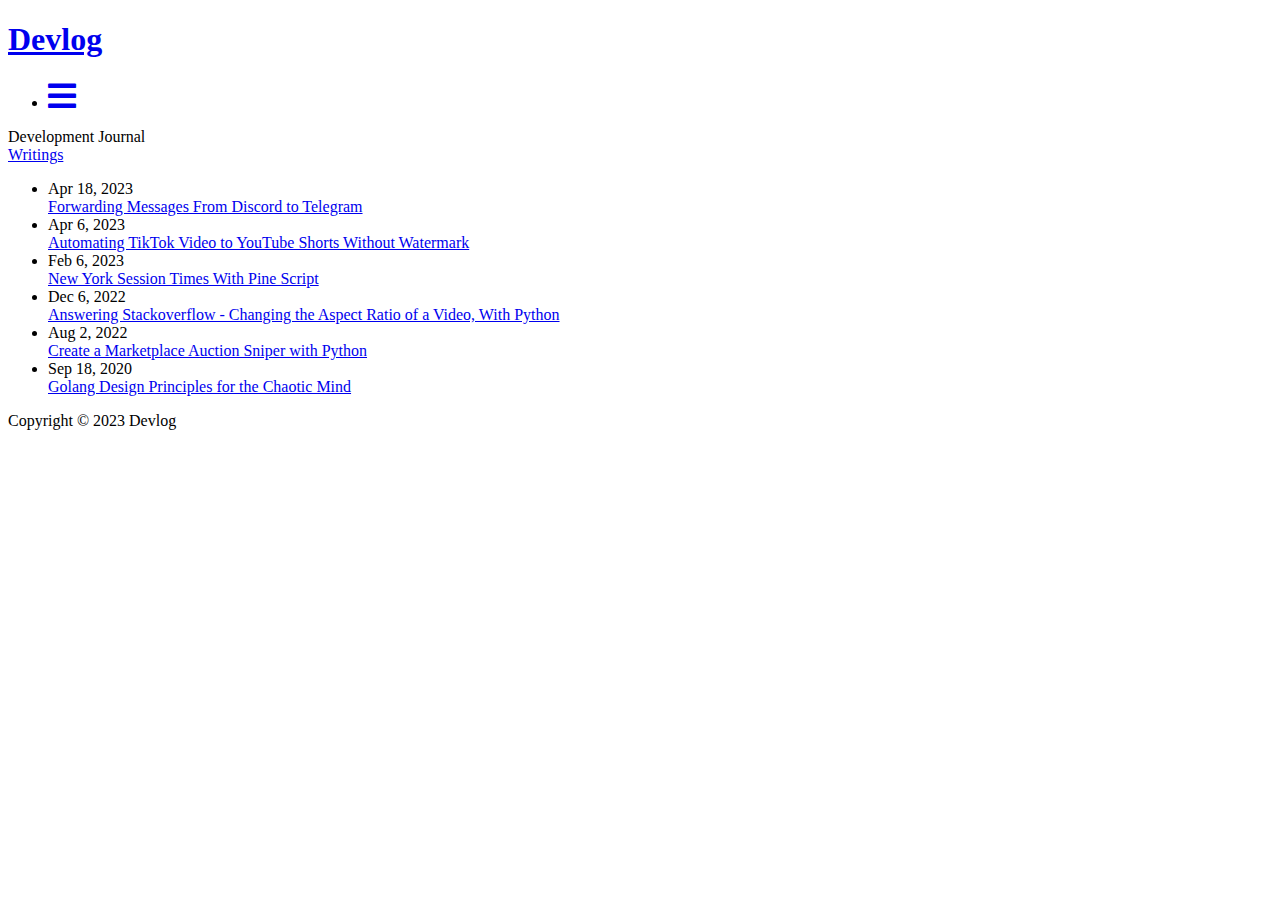
<file: index.html>
<!DOCTYPE html>
<html lang="en-us">
<head>
	<meta name="generator" content="Hugo 0.111.3">
  <link rel="preload" href="/lib/font-awesome/webfonts/fa-brands-400.woff2" as="font" type="font/woff2" crossorigin="anonymous">
  <link rel="preload" href="/lib/font-awesome/webfonts/fa-regular-400.woff2" as="font" type="font/woff2" crossorigin="anonymous">
  <link rel="preload" href="/lib/font-awesome/webfonts/fa-solid-900.woff2" as="font" type="font/woff2" crossorigin="anonymous">
  <link rel="preload" href="/lib/JetBrainsMono/web/woff2/JetBrainsMono-Regular.woff2" as="font" type="font/woff2" crossorigin="anonymous">
  <script type="text/javascript" src="https://latest.cactus.chat/cactus.js"></script>
  <link rel="stylesheet" href="https://latest.cactus.chat/style.css" type="text/css">
  <meta charset="utf-8">
  <meta http-equiv="X-UA-Compatible" content="IE=edge">
  <title>Devlog</title>
  <link rel = 'canonical' href = 'https://fluorescentoast.github.io/'>
  <meta name="description" content="Development Journal">
  <meta name="viewport" content="width=device-width, initial-scale=1">
  <meta name="robots" content="all,follow">
  <meta name="googlebot" content="index,follow,snippet,archive">
  <meta property="og:title" content="Welcome" />
<meta property="og:description" content="Development Journal" />
<meta property="og:type" content="website" />
<meta property="og:url" content="https://fluorescentoast.github.io/" />

  <meta name="twitter:card" content="summary"/>
<meta name="twitter:title" content="Welcome"/>
<meta name="twitter:description" content="Development Journal"/>

  
  
  
  <link rel="stylesheet" href="https://fluorescentoast.github.io/css/styles.94f653e9e151e28067a7c5dbbc4600cbd5a3c721e79faaf971e523c40f3b249b8e4f20bb57810dfffa8d559ca5c140fd56eb4cd9c0853113ad08e66afdb08bdd.css" integrity="sha512-lPZT6eFR4oBnp8XbvEYAy9WjxyHnn6r5ceUjxA87JJuOTyC7V4EN//qNVZylwUD9VutM2cCFMROtCOZq/bCL3Q=="> 

  
  
  
    <!--[if lt IE 9]>
      <script src="https://oss.maxcdn.com/html5shiv/3.7.2/html5shiv.min.js"></script>
      <script src="https://oss.maxcdn.com/respond/1.4.2/respond.min.js"></script>
    <![endif]-->
  

  
<link rel="icon" type="image/png" href="https://fluorescentoast.github.io/images/favicon.ico" />

  
  
</head>

<body class="max-width mx-auto px3 ltr">
  <div class="content index py4">

    <header id="header">
  <a href="https://fluorescentoast.github.io/">
  
    <div id="logo" style="background-image: url(https://fluorescentoast.github.io/images/logo.png)"></div>
  
  <div id="title">
    <h1>Devlog</h1>
  </div>
  </a>
  <div id="nav">
    <ul>
      <li class="icon">
        <a href="#" aria-label="Menu"><i class="fas fa-bars fa-2x" aria-hidden="true"></i></a>
      </li>
      
    </ul>
  </div>
</header>



    
  <section id="about">
  
    Development Journal
  
  
  
  </section>

  <section id="writing">
    <span class="h1"><a href="https://fluorescentoast.github.io/">Writings</a></span>
    

    
    
    
    
    
    <ul class="post-list">
      
      
      
        <li class="post-item">
          <div class="meta"><time datetime="2023-04-18 17:19:26 &#43;1200 NZST" itemprop="datePublished">Apr 18, 2023</time></div>
          <span><a href="https://fluorescentoast.github.io/forwarding-messages-from-discord-to-telegram/">Forwarding Messages From Discord to Telegram</a></span>
        </li>
      
        <li class="post-item">
          <div class="meta"><time datetime="2023-04-06 18:48:00 &#43;1300 &#43;1300" itemprop="datePublished">Apr 6, 2023</time></div>
          <span><a href="https://fluorescentoast.github.io/automate-tiktok-to-youtube/">Automating TikTok Video to YouTube Shorts Without Watermark</a></span>
        </li>
      
        <li class="post-item">
          <div class="meta"><time datetime="2023-02-06 13:22:59 &#43;1300 NZDT" itemprop="datePublished">Feb 6, 2023</time></div>
          <span><a href="https://fluorescentoast.github.io/new-york-session-times-with-pine-script/">New York Session Times With Pine Script</a></span>
        </li>
      
        <li class="post-item">
          <div class="meta"><time datetime="2022-12-06 13:53:00 &#43;1300 NZDT" itemprop="datePublished">Dec 6, 2022</time></div>
          <span><a href="https://fluorescentoast.github.io/stack-overflow-question/">Answering Stackoverflow - Changing the Aspect Ratio of a Video, With Python</a></span>
        </li>
      
        <li class="post-item">
          <div class="meta"><time datetime="2022-08-02 08:50:47 &#43;1300 &#43;1300" itemprop="datePublished">Aug 2, 2022</time></div>
          <span><a href="https://fluorescentoast.github.io/create-a-marketplace-auction-sniper/">Create a Marketplace Auction Sniper with Python</a></span>
        </li>
      
        <li class="post-item">
          <div class="meta"><time datetime="2020-09-18 09:47:48 &#43;1300 &#43;1300" itemprop="datePublished">Sep 18, 2020</time></div>
          <span><a href="https://fluorescentoast.github.io/golang-design-principles-for-the-chaotic-mind/">Golang Design Principles for the Chaotic Mind</a></span>
        </li>
      
    </ul>
    
  </section>

  
  
  


    <footer id="footer">
  <div class="footer-left">
    Copyright  &copy; 2023  Devlog 
  </div>
  <div class="footer-right">
    <nav>
      <ul>
        
      </ul>
    </nav>
  </div>
</footer>


  </div>
</body>

<link rel="stylesheet" href=/lib/font-awesome/css/all.min.css>
<script src=/lib/jquery/jquery.min.js></script>
<script src=/js/main.js></script>
</html>
</file>
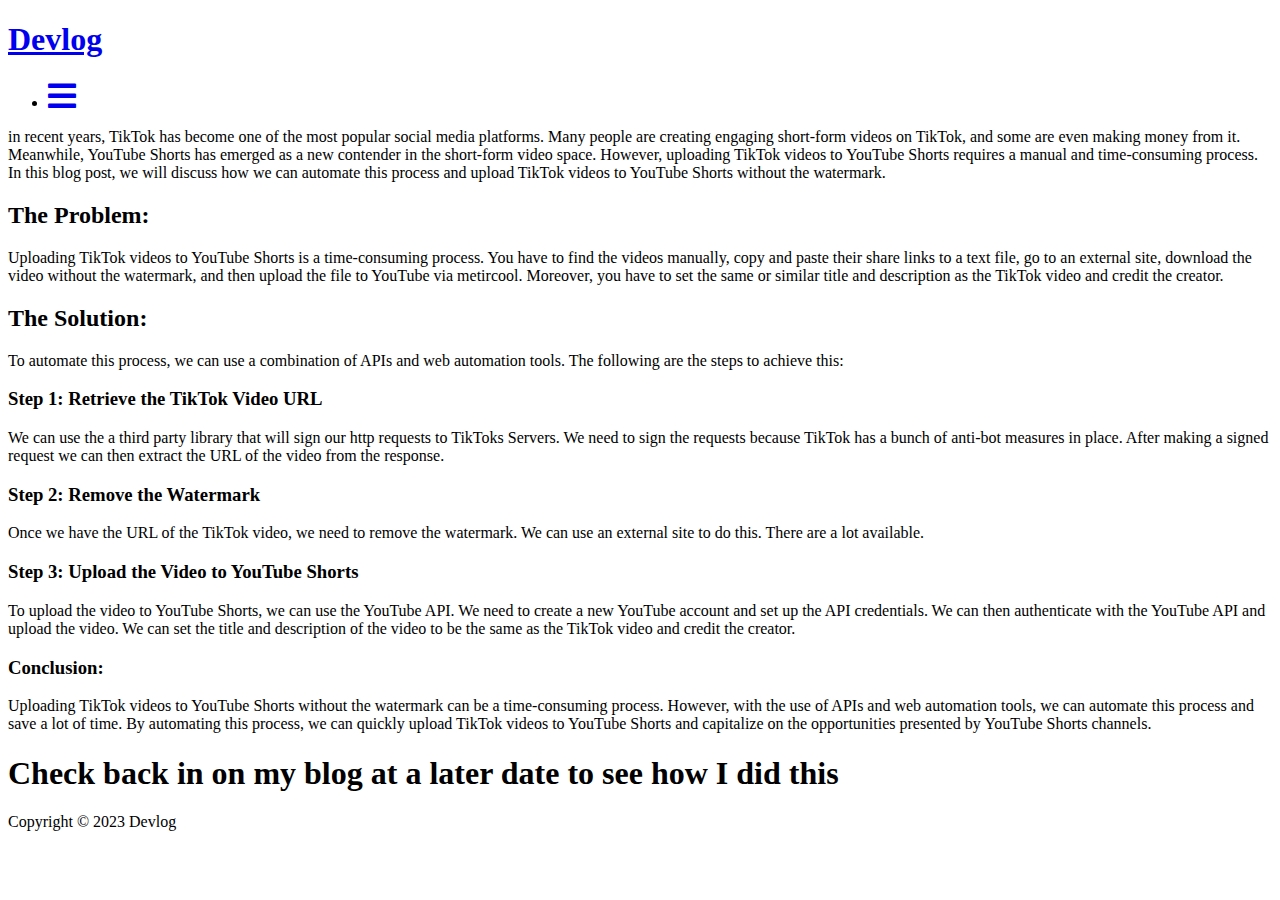
<file: automate-tiktok-to-youtube/index.html>
<!DOCTYPE html>
<html lang="en-us">
<head>
  <link rel="preload" href="/lib/font-awesome/webfonts/fa-brands-400.woff2" as="font" type="font/woff2" crossorigin="anonymous">
  <link rel="preload" href="/lib/font-awesome/webfonts/fa-regular-400.woff2" as="font" type="font/woff2" crossorigin="anonymous">
  <link rel="preload" href="/lib/font-awesome/webfonts/fa-solid-900.woff2" as="font" type="font/woff2" crossorigin="anonymous">
  <link rel="preload" href="/lib/JetBrainsMono/web/woff2/JetBrainsMono-Regular.woff2" as="font" type="font/woff2" crossorigin="anonymous">
  <script type="text/javascript" src="https://latest.cactus.chat/cactus.js"></script>
  <link rel="stylesheet" href="https://latest.cactus.chat/style.css" type="text/css">
  <meta charset="utf-8">
  <meta http-equiv="X-UA-Compatible" content="IE=edge">
  <title> Automating TikTok Video to YouTube Shorts Without Watermark | Devlog</title>
  <link rel = 'canonical' href = 'https://fluorescentoast.github.io/automate-tiktok-to-youtube/'>
  <meta name="description" content="Development Journal">
  <meta name="viewport" content="width=device-width, initial-scale=1">
  <meta name="robots" content="all,follow">
  <meta name="googlebot" content="index,follow,snippet,archive">
  <meta property="og:title" content="Automating TikTok Video to YouTube Shorts Without Watermark" />
<meta property="og:description" content="in recent years, TikTok has become one of the most popular social media platforms. Many people are creating engaging short-form videos on TikTok, and some are even making money from it. Meanwhile, YouTube Shorts has emerged as a new contender in the short-form video space. However, uploading TikTok videos to YouTube Shorts requires a manual and time-consuming process. In this blog post, we will discuss how we can automate this process and upload TikTok videos to YouTube Shorts without the watermark." />
<meta property="og:type" content="article" />
<meta property="og:url" content="https://fluorescentoast.github.io/automate-tiktok-to-youtube/" /><meta property="article:section" content="post" />
<meta property="article:published_time" content="2023-04-06T18:48:00+13:00" />
<meta property="article:modified_time" content="2023-04-06T18:48:00+13:00" />

  <meta name="twitter:card" content="summary"/>
<meta name="twitter:title" content="Automating TikTok Video to YouTube Shorts Without Watermark"/>
<meta name="twitter:description" content="in recent years, TikTok has become one of the most popular social media platforms. Many people are creating engaging short-form videos on TikTok, and some are even making money from it. Meanwhile, YouTube Shorts has emerged as a new contender in the short-form video space. However, uploading TikTok videos to YouTube Shorts requires a manual and time-consuming process. In this blog post, we will discuss how we can automate this process and upload TikTok videos to YouTube Shorts without the watermark."/>

  
  
  
  <link rel="stylesheet" href="https://fluorescentoast.github.io/css/styles.94f653e9e151e28067a7c5dbbc4600cbd5a3c721e79faaf971e523c40f3b249b8e4f20bb57810dfffa8d559ca5c140fd56eb4cd9c0853113ad08e66afdb08bdd.css" integrity="sha512-lPZT6eFR4oBnp8XbvEYAy9WjxyHnn6r5ceUjxA87JJuOTyC7V4EN//qNVZylwUD9VutM2cCFMROtCOZq/bCL3Q=="> 

  
  
  
    <!--[if lt IE 9]>
      <script src="https://oss.maxcdn.com/html5shiv/3.7.2/html5shiv.min.js"></script>
      <script src="https://oss.maxcdn.com/respond/1.4.2/respond.min.js"></script>
    <![endif]-->
  

  
<link rel="icon" type="image/png" href="https://fluorescentoast.github.io/images/favicon.ico" />

  
  
</head>

<body class="max-width mx-auto px3 ltr">
  <div class="content index py4">

    <header id="header">
  <a href="https://fluorescentoast.github.io/">
  
    <div id="logo" style="background-image: url(https://fluorescentoast.github.io/images/logo.png)"></div>
  
  <div id="title">
    <h1>Devlog</h1>
  </div>
  </a>
  <div id="nav">
    <ul>
      <li class="icon">
        <a href="#" aria-label="Menu"><i class="fas fa-bars fa-2x" aria-hidden="true"></i></a>
      </li>
      
    </ul>
  </div>
</header>



    
<article class="post" itemscope itemtype="http://schema.org/BlogPosting">

  <div class="content" itemprop="articleBody">
  
    <p>in recent years, TikTok has become one of the most popular social media platforms. Many people are creating engaging short-form videos on TikTok, and some are even making money from it. Meanwhile, YouTube Shorts has emerged as a new contender in the short-form video space. However, uploading TikTok videos to YouTube Shorts requires a manual and time-consuming process. In this blog post, we will discuss how we can automate this process and upload TikTok videos to YouTube Shorts without the watermark.</p>
<h2 id="the-problem">The Problem:</h2>
<p>Uploading TikTok videos to YouTube Shorts is a time-consuming process. You have to find the videos manually, copy and paste their share links to a text file, go to an external site, download the video without the watermark, and then upload the file to YouTube via metircool. Moreover, you have to set the same or similar title and description as the TikTok video and credit the creator.</p>
<h2 id="the-solution">The Solution:</h2>
<p>To automate this process, we can use a combination of APIs and web automation tools. The following are the steps to achieve this:</p>
<h3 id="step-1-retrieve-the-tiktok-video-url">Step 1: Retrieve the TikTok Video URL</h3>
<p>We can use the a third party library that will sign our http requests to TikToks Servers. We need to sign the requests because TikTok has a bunch of anti-bot measures in place. After making a signed request we can then extract the URL of the video from the response.</p>
<h3 id="step-2-remove-the-watermark">Step 2: Remove the Watermark</h3>
<p>Once we have the URL of the TikTok video, we need to remove the watermark. We can use an external site to do this. There are a lot available.</p>
<h3 id="step-3-upload-the-video-to-youtube-shorts">Step 3: Upload the Video to YouTube Shorts</h3>
<p>To upload the video to YouTube Shorts, we can use the YouTube API. We need to create a new YouTube account and set up the API credentials. We can then authenticate with the YouTube API and upload the video. We can set the title and description of the video to be the same as the TikTok video and credit the creator.</p>
<h3 id="conclusion">Conclusion:</h3>
<p>Uploading TikTok videos to YouTube Shorts without the watermark can be a time-consuming process. However, with the use of APIs and web automation tools, we can automate this process and save a lot of time. By automating this process, we can quickly upload TikTok videos to YouTube Shorts and capitalize on the opportunities presented by YouTube Shorts channels.</p>
<h1 id="check-back-in-on-my-blog-at-a-later-date-to-see-how-i-did-this">Check back in on my blog at a later date to see how I did this</h1>

  
  </div>
</article>


    <footer id="footer">
  <div class="footer-left">
    Copyright  &copy; 2023  Devlog 
  </div>
  <div class="footer-right">
    <nav>
      <ul>
        
      </ul>
    </nav>
  </div>
</footer>


  </div>
</body>

<link rel="stylesheet" href=/lib/font-awesome/css/all.min.css>
<script src=/lib/jquery/jquery.min.js></script>
<script src=/js/main.js></script>
</html>
</file>
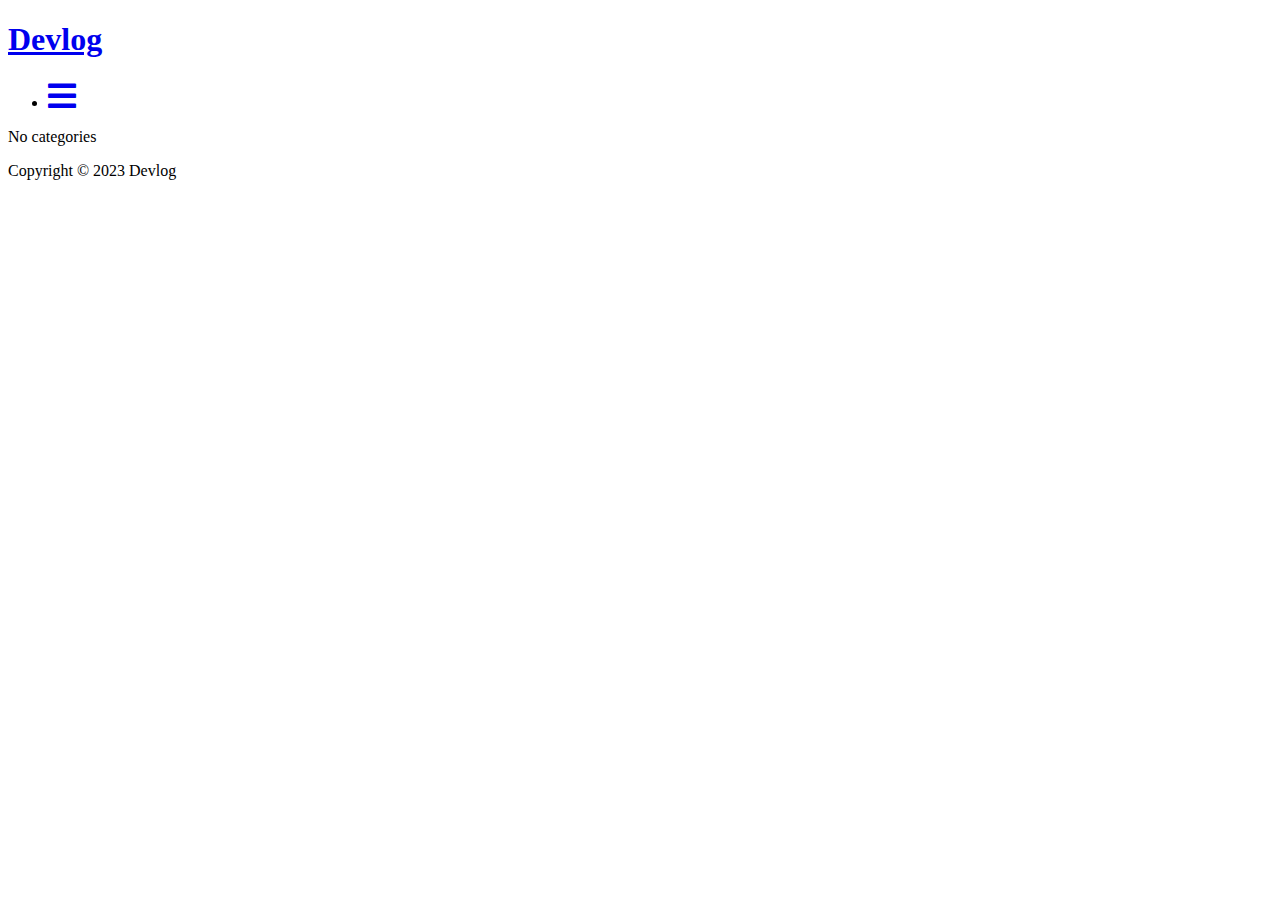
<file: categories/index.html>
<!DOCTYPE html>
<html lang="en-us">
<head>
  <link rel="preload" href="/lib/font-awesome/webfonts/fa-brands-400.woff2" as="font" type="font/woff2" crossorigin="anonymous">
  <link rel="preload" href="/lib/font-awesome/webfonts/fa-regular-400.woff2" as="font" type="font/woff2" crossorigin="anonymous">
  <link rel="preload" href="/lib/font-awesome/webfonts/fa-solid-900.woff2" as="font" type="font/woff2" crossorigin="anonymous">
  <link rel="preload" href="/lib/JetBrainsMono/web/woff2/JetBrainsMono-Regular.woff2" as="font" type="font/woff2" crossorigin="anonymous">
  <script type="text/javascript" src="https://latest.cactus.chat/cactus.js"></script>
  <link rel="stylesheet" href="https://latest.cactus.chat/style.css" type="text/css">
  <meta charset="utf-8">
  <meta http-equiv="X-UA-Compatible" content="IE=edge">
  <title>Devlog</title>
  <link rel = 'canonical' href = 'https://fluorescentoast.github.io/categories/'>
  <meta name="description" content="Development Journal">
  <meta name="viewport" content="width=device-width, initial-scale=1">
  <meta name="robots" content="all,follow">
  <meta name="googlebot" content="index,follow,snippet,archive">
  <meta property="og:title" content="Categories" />
<meta property="og:description" content="Development Journal" />
<meta property="og:type" content="website" />
<meta property="og:url" content="https://fluorescentoast.github.io/categories/" />

  <meta name="twitter:card" content="summary"/>
<meta name="twitter:title" content="Categories"/>
<meta name="twitter:description" content="Development Journal"/>

  
  
  
  <link rel="stylesheet" href="https://fluorescentoast.github.io/css/styles.94f653e9e151e28067a7c5dbbc4600cbd5a3c721e79faaf971e523c40f3b249b8e4f20bb57810dfffa8d559ca5c140fd56eb4cd9c0853113ad08e66afdb08bdd.css" integrity="sha512-lPZT6eFR4oBnp8XbvEYAy9WjxyHnn6r5ceUjxA87JJuOTyC7V4EN//qNVZylwUD9VutM2cCFMROtCOZq/bCL3Q=="> 

  
  
  
    <!--[if lt IE 9]>
      <script src="https://oss.maxcdn.com/html5shiv/3.7.2/html5shiv.min.js"></script>
      <script src="https://oss.maxcdn.com/respond/1.4.2/respond.min.js"></script>
    <![endif]-->
  

  
<link rel="icon" type="image/png" href="https://fluorescentoast.github.io/images/favicon.ico" />

  
  
</head>

<body class="max-width mx-auto px3 ltr">
  <div class="content index py4">

    <header id="header">
  <a href="https://fluorescentoast.github.io/">
  
    <div id="logo" style="background-image: url(https://fluorescentoast.github.io/images/logo.png)"></div>
  
  <div id="title">
    <h1>Devlog</h1>
  </div>
  </a>
  <div id="nav">
    <ul>
      <li class="icon">
        <a href="#" aria-label="Menu"><i class="fas fa-bars fa-2x" aria-hidden="true"></i></a>
      </li>
      
    </ul>
  </div>
</header>



    
<article class="post" itemscope itemtype="http://schema.org/BlogPosting">
  <div class="content" itemprop="articleBody">
    
      <div id="categories">
        
        <div class="category-list-title">
          No categories
        </div>
        
        <div class="category-list">
          <ul class="category-list">
            
          </ul>
        </div>
      </div>
      
  </div>
</article>


    <footer id="footer">
  <div class="footer-left">
    Copyright  &copy; 2023  Devlog 
  </div>
  <div class="footer-right">
    <nav>
      <ul>
        
      </ul>
    </nav>
  </div>
</footer>


  </div>
</body>

<link rel="stylesheet" href=/lib/font-awesome/css/all.min.css>
<script src=/lib/jquery/jquery.min.js></script>
<script src=/js/main.js></script>
</html>
</file>
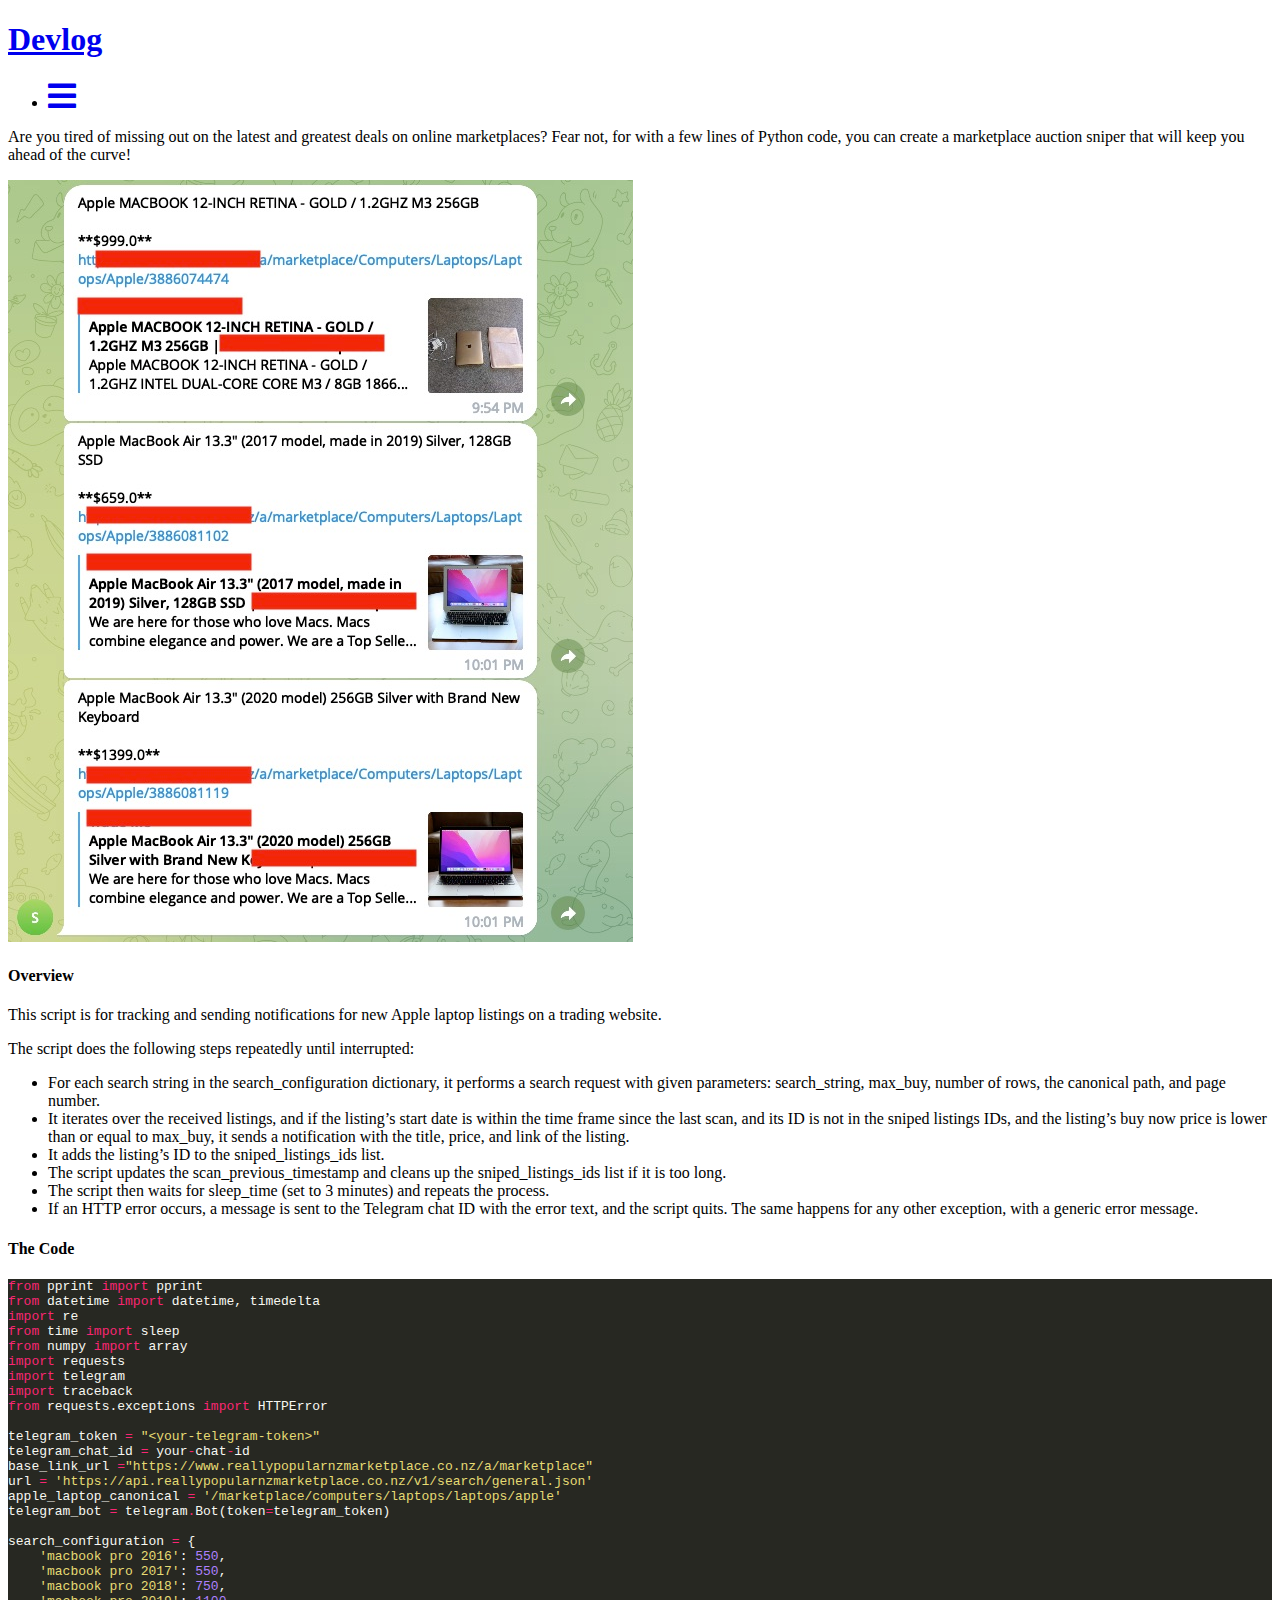
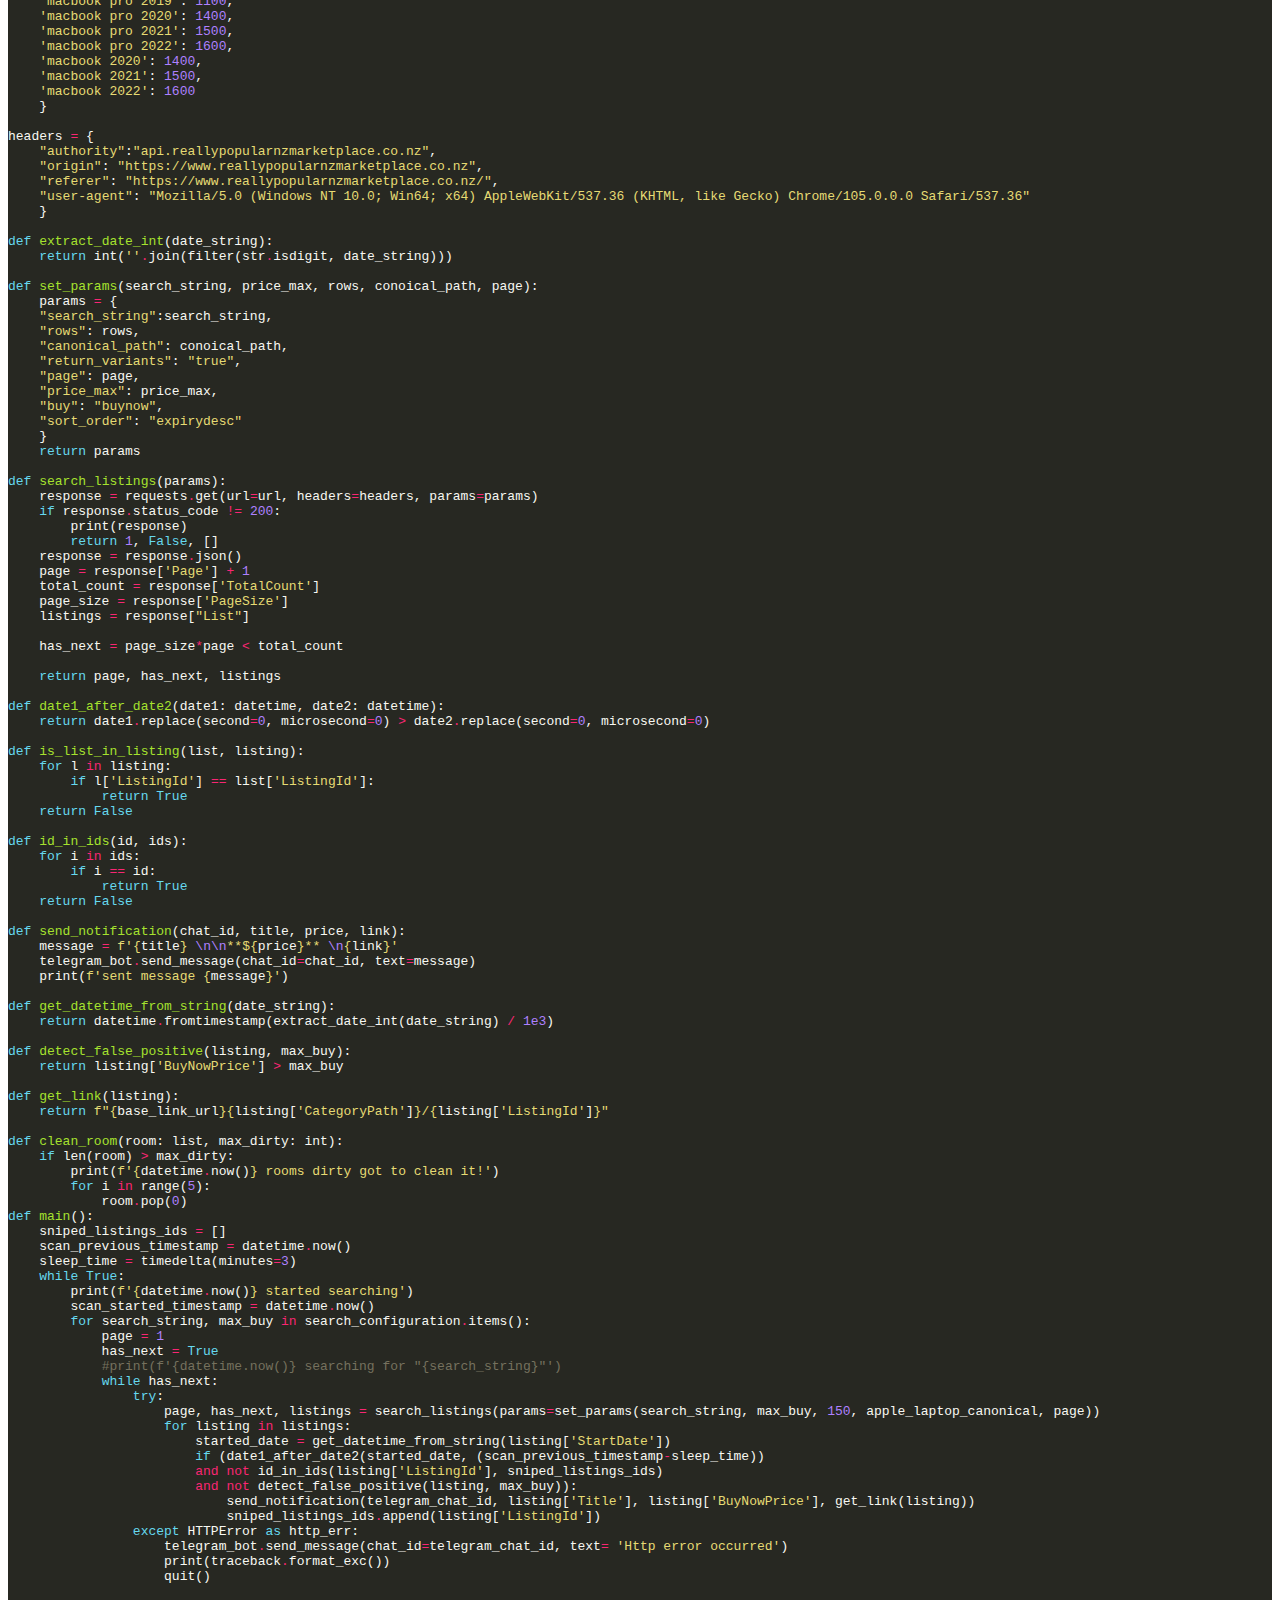
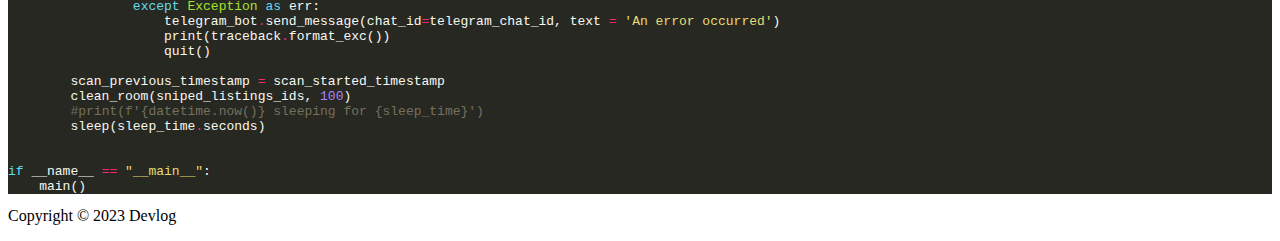
<file: create-a-marketplace-auction-sniper/index.html>
<!DOCTYPE html>
<html lang="en-us">
<head>
  <link rel="preload" href="/lib/font-awesome/webfonts/fa-brands-400.woff2" as="font" type="font/woff2" crossorigin="anonymous">
  <link rel="preload" href="/lib/font-awesome/webfonts/fa-regular-400.woff2" as="font" type="font/woff2" crossorigin="anonymous">
  <link rel="preload" href="/lib/font-awesome/webfonts/fa-solid-900.woff2" as="font" type="font/woff2" crossorigin="anonymous">
  <link rel="preload" href="/lib/JetBrainsMono/web/woff2/JetBrainsMono-Regular.woff2" as="font" type="font/woff2" crossorigin="anonymous">
  <script type="text/javascript" src="https://latest.cactus.chat/cactus.js"></script>
  <link rel="stylesheet" href="https://latest.cactus.chat/style.css" type="text/css">
  <meta charset="utf-8">
  <meta http-equiv="X-UA-Compatible" content="IE=edge">
  <title> Create a Marketplace Auction Sniper with Python | Devlog</title>
  <link rel = 'canonical' href = 'https://fluorescentoast.github.io/create-a-marketplace-auction-sniper/'>
  <meta name="description" content="Development Journal">
  <meta name="viewport" content="width=device-width, initial-scale=1">
  <meta name="robots" content="all,follow">
  <meta name="googlebot" content="index,follow,snippet,archive">
  <meta property="og:title" content="Create a Marketplace Auction Sniper with Python" />
<meta property="og:description" content="Are you tired of missing out on the latest and greatest deals on online marketplaces? Fear not, for with a few lines of Python code, you can create a marketplace auction sniper that will keep you ahead of the curve!
Overview This script is for tracking and sending notifications for new Apple laptop listings on a trading website.
The script does the following steps repeatedly until interrupted:
For each search string in the search_configuration dictionary, it performs a search request with given parameters: search_string, max_buy, number of rows, the canonical path, and page number." />
<meta property="og:type" content="article" />
<meta property="og:url" content="https://fluorescentoast.github.io/create-a-marketplace-auction-sniper/" /><meta property="article:section" content="post" />
<meta property="article:published_time" content="2022-08-02T08:50:47+13:00" />
<meta property="article:modified_time" content="2022-08-02T08:50:47+13:00" />

  <meta name="twitter:card" content="summary"/>
<meta name="twitter:title" content="Create a Marketplace Auction Sniper with Python"/>
<meta name="twitter:description" content="Are you tired of missing out on the latest and greatest deals on online marketplaces? Fear not, for with a few lines of Python code, you can create a marketplace auction sniper that will keep you ahead of the curve!
Overview This script is for tracking and sending notifications for new Apple laptop listings on a trading website.
The script does the following steps repeatedly until interrupted:
For each search string in the search_configuration dictionary, it performs a search request with given parameters: search_string, max_buy, number of rows, the canonical path, and page number."/>

  
  
  
  <link rel="stylesheet" href="https://fluorescentoast.github.io/css/styles.94f653e9e151e28067a7c5dbbc4600cbd5a3c721e79faaf971e523c40f3b249b8e4f20bb57810dfffa8d559ca5c140fd56eb4cd9c0853113ad08e66afdb08bdd.css" integrity="sha512-lPZT6eFR4oBnp8XbvEYAy9WjxyHnn6r5ceUjxA87JJuOTyC7V4EN//qNVZylwUD9VutM2cCFMROtCOZq/bCL3Q=="> 

  
  
  
    <!--[if lt IE 9]>
      <script src="https://oss.maxcdn.com/html5shiv/3.7.2/html5shiv.min.js"></script>
      <script src="https://oss.maxcdn.com/respond/1.4.2/respond.min.js"></script>
    <![endif]-->
  

  
<link rel="icon" type="image/png" href="https://fluorescentoast.github.io/images/favicon.ico" />

  
  
</head>

<body class="max-width mx-auto px3 ltr">
  <div class="content index py4">

    <header id="header">
  <a href="https://fluorescentoast.github.io/">
  
    <div id="logo" style="background-image: url(https://fluorescentoast.github.io/images/logo.png)"></div>
  
  <div id="title">
    <h1>Devlog</h1>
  </div>
  </a>
  <div id="nav">
    <ul>
      <li class="icon">
        <a href="#" aria-label="Menu"><i class="fas fa-bars fa-2x" aria-hidden="true"></i></a>
      </li>
      
    </ul>
  </div>
</header>



    
<article class="post" itemscope itemtype="http://schema.org/BlogPosting">

  <div class="content" itemprop="articleBody">
  
    <p>Are you tired of missing out on the latest and greatest deals on online marketplaces? Fear not, for with a few lines of Python code, you can create a marketplace auction sniper that will keep you ahead of the curve!</p>
<p><img src="/images/sniperexample.jpg" alt="Example image"></p>
<h4 id="overview">Overview</h4>
<p>This script is for tracking and sending notifications for new Apple laptop listings on a trading website.</p>
<p>The script does the following steps repeatedly until interrupted:</p>
<ul>
<li>For each search string in the search_configuration dictionary, it performs a search request with given parameters: search_string, max_buy, number of rows, the canonical path, and page number.</li>
<li>It iterates over the received listings, and if the listing&rsquo;s start date is within the time frame since the last scan, and its ID is not in the sniped listings IDs, and the listing&rsquo;s buy now price is lower than or equal to max_buy, it sends a notification with the title, price, and link of the listing.</li>
<li>It adds the listing&rsquo;s ID to the sniped_listings_ids list.</li>
<li>The script updates the scan_previous_timestamp and cleans up the sniped_listings_ids list if it is too long.</li>
<li>The script then waits for sleep_time (set to 3 minutes) and repeats the process.</li>
<li>If an HTTP error occurs, a message is sent to the Telegram chat ID with the error text, and the script quits. The same happens for any other exception, with a generic error message.</li>
</ul>
<h4 id="the-code">The Code</h4>
<div class="highlight"><pre tabindex="0" style="color:#f8f8f2;background-color:#272822;-moz-tab-size:4;-o-tab-size:4;tab-size:4;"><code class="language-python" data-lang="python"><span style="display:flex;"><span><span style="color:#f92672">from</span> pprint <span style="color:#f92672">import</span> pprint
</span></span><span style="display:flex;"><span><span style="color:#f92672">from</span> datetime <span style="color:#f92672">import</span> datetime, timedelta
</span></span><span style="display:flex;"><span><span style="color:#f92672">import</span> re
</span></span><span style="display:flex;"><span><span style="color:#f92672">from</span> time <span style="color:#f92672">import</span> sleep
</span></span><span style="display:flex;"><span><span style="color:#f92672">from</span> numpy <span style="color:#f92672">import</span> array
</span></span><span style="display:flex;"><span><span style="color:#f92672">import</span> requests
</span></span><span style="display:flex;"><span><span style="color:#f92672">import</span> telegram
</span></span><span style="display:flex;"><span><span style="color:#f92672">import</span> traceback
</span></span><span style="display:flex;"><span><span style="color:#f92672">from</span> requests.exceptions <span style="color:#f92672">import</span> HTTPError
</span></span><span style="display:flex;"><span>
</span></span><span style="display:flex;"><span>telegram_token <span style="color:#f92672">=</span> <span style="color:#e6db74">&#34;&lt;your-telegram-token&gt;&#34;</span>
</span></span><span style="display:flex;"><span>telegram_chat_id <span style="color:#f92672">=</span> your<span style="color:#f92672">-</span>chat<span style="color:#f92672">-</span>id
</span></span><span style="display:flex;"><span>base_link_url <span style="color:#f92672">=</span><span style="color:#e6db74">&#34;https://www.reallypopularnzmarketplace.co.nz/a/marketplace&#34;</span>
</span></span><span style="display:flex;"><span>url <span style="color:#f92672">=</span> <span style="color:#e6db74">&#39;https://api.reallypopularnzmarketplace.co.nz/v1/search/general.json&#39;</span>
</span></span><span style="display:flex;"><span>apple_laptop_canonical <span style="color:#f92672">=</span> <span style="color:#e6db74">&#39;/marketplace/computers/laptops/laptops/apple&#39;</span>
</span></span><span style="display:flex;"><span>telegram_bot <span style="color:#f92672">=</span> telegram<span style="color:#f92672">.</span>Bot(token<span style="color:#f92672">=</span>telegram_token)
</span></span><span style="display:flex;"><span>
</span></span><span style="display:flex;"><span>search_configuration <span style="color:#f92672">=</span> {
</span></span><span style="display:flex;"><span>    <span style="color:#e6db74">&#39;macbook pro 2016&#39;</span>: <span style="color:#ae81ff">550</span>,
</span></span><span style="display:flex;"><span>    <span style="color:#e6db74">&#39;macbook pro 2017&#39;</span>: <span style="color:#ae81ff">550</span>,
</span></span><span style="display:flex;"><span>    <span style="color:#e6db74">&#39;macbook pro 2018&#39;</span>: <span style="color:#ae81ff">750</span>,
</span></span><span style="display:flex;"><span>    <span style="color:#e6db74">&#39;macbook pro 2019&#39;</span>: <span style="color:#ae81ff">1100</span>,
</span></span><span style="display:flex;"><span>    <span style="color:#e6db74">&#39;macbook pro 2020&#39;</span>: <span style="color:#ae81ff">1400</span>,
</span></span><span style="display:flex;"><span>    <span style="color:#e6db74">&#39;macbook pro 2021&#39;</span>: <span style="color:#ae81ff">1500</span>,
</span></span><span style="display:flex;"><span>    <span style="color:#e6db74">&#39;macbook pro 2022&#39;</span>: <span style="color:#ae81ff">1600</span>,
</span></span><span style="display:flex;"><span>    <span style="color:#e6db74">&#39;macbook 2020&#39;</span>: <span style="color:#ae81ff">1400</span>,
</span></span><span style="display:flex;"><span>    <span style="color:#e6db74">&#39;macbook 2021&#39;</span>: <span style="color:#ae81ff">1500</span>,
</span></span><span style="display:flex;"><span>    <span style="color:#e6db74">&#39;macbook 2022&#39;</span>: <span style="color:#ae81ff">1600</span>
</span></span><span style="display:flex;"><span>    }
</span></span><span style="display:flex;"><span>
</span></span><span style="display:flex;"><span>headers <span style="color:#f92672">=</span> {
</span></span><span style="display:flex;"><span>    <span style="color:#e6db74">&#34;authority&#34;</span>:<span style="color:#e6db74">&#34;api.reallypopularnzmarketplace.co.nz&#34;</span>,
</span></span><span style="display:flex;"><span>    <span style="color:#e6db74">&#34;origin&#34;</span>: <span style="color:#e6db74">&#34;https://www.reallypopularnzmarketplace.co.nz&#34;</span>,
</span></span><span style="display:flex;"><span>    <span style="color:#e6db74">&#34;referer&#34;</span>: <span style="color:#e6db74">&#34;https://www.reallypopularnzmarketplace.co.nz/&#34;</span>,
</span></span><span style="display:flex;"><span>    <span style="color:#e6db74">&#34;user-agent&#34;</span>: <span style="color:#e6db74">&#34;Mozilla/5.0 (Windows NT 10.0; Win64; x64) AppleWebKit/537.36 (KHTML, like Gecko) Chrome/105.0.0.0 Safari/537.36&#34;</span>
</span></span><span style="display:flex;"><span>    }
</span></span><span style="display:flex;"><span>
</span></span><span style="display:flex;"><span><span style="color:#66d9ef">def</span> <span style="color:#a6e22e">extract_date_int</span>(date_string):
</span></span><span style="display:flex;"><span>    <span style="color:#66d9ef">return</span> int(<span style="color:#e6db74">&#39;&#39;</span><span style="color:#f92672">.</span>join(filter(str<span style="color:#f92672">.</span>isdigit, date_string)))
</span></span><span style="display:flex;"><span>
</span></span><span style="display:flex;"><span><span style="color:#66d9ef">def</span> <span style="color:#a6e22e">set_params</span>(search_string, price_max, rows, conoical_path, page):
</span></span><span style="display:flex;"><span>    params <span style="color:#f92672">=</span> {
</span></span><span style="display:flex;"><span>    <span style="color:#e6db74">&#34;search_string&#34;</span>:search_string,
</span></span><span style="display:flex;"><span>    <span style="color:#e6db74">&#34;rows&#34;</span>: rows,
</span></span><span style="display:flex;"><span>    <span style="color:#e6db74">&#34;canonical_path&#34;</span>: conoical_path,
</span></span><span style="display:flex;"><span>    <span style="color:#e6db74">&#34;return_variants&#34;</span>: <span style="color:#e6db74">&#34;true&#34;</span>,
</span></span><span style="display:flex;"><span>    <span style="color:#e6db74">&#34;page&#34;</span>: page,
</span></span><span style="display:flex;"><span>    <span style="color:#e6db74">&#34;price_max&#34;</span>: price_max,
</span></span><span style="display:flex;"><span>    <span style="color:#e6db74">&#34;buy&#34;</span>: <span style="color:#e6db74">&#34;buynow&#34;</span>,
</span></span><span style="display:flex;"><span>    <span style="color:#e6db74">&#34;sort_order&#34;</span>: <span style="color:#e6db74">&#34;expirydesc&#34;</span>
</span></span><span style="display:flex;"><span>    }
</span></span><span style="display:flex;"><span>    <span style="color:#66d9ef">return</span> params
</span></span><span style="display:flex;"><span>
</span></span><span style="display:flex;"><span><span style="color:#66d9ef">def</span> <span style="color:#a6e22e">search_listings</span>(params):
</span></span><span style="display:flex;"><span>    response <span style="color:#f92672">=</span> requests<span style="color:#f92672">.</span>get(url<span style="color:#f92672">=</span>url, headers<span style="color:#f92672">=</span>headers, params<span style="color:#f92672">=</span>params)
</span></span><span style="display:flex;"><span>    <span style="color:#66d9ef">if</span> response<span style="color:#f92672">.</span>status_code <span style="color:#f92672">!=</span> <span style="color:#ae81ff">200</span>:
</span></span><span style="display:flex;"><span>        print(response)
</span></span><span style="display:flex;"><span>        <span style="color:#66d9ef">return</span> <span style="color:#ae81ff">1</span>, <span style="color:#66d9ef">False</span>, []
</span></span><span style="display:flex;"><span>    response <span style="color:#f92672">=</span> response<span style="color:#f92672">.</span>json()
</span></span><span style="display:flex;"><span>    page <span style="color:#f92672">=</span> response[<span style="color:#e6db74">&#39;Page&#39;</span>] <span style="color:#f92672">+</span> <span style="color:#ae81ff">1</span>
</span></span><span style="display:flex;"><span>    total_count <span style="color:#f92672">=</span> response[<span style="color:#e6db74">&#39;TotalCount&#39;</span>]
</span></span><span style="display:flex;"><span>    page_size <span style="color:#f92672">=</span> response[<span style="color:#e6db74">&#39;PageSize&#39;</span>]
</span></span><span style="display:flex;"><span>    listings <span style="color:#f92672">=</span> response[<span style="color:#e6db74">&#34;List&#34;</span>]
</span></span><span style="display:flex;"><span>
</span></span><span style="display:flex;"><span>    has_next <span style="color:#f92672">=</span> page_size<span style="color:#f92672">*</span>page <span style="color:#f92672">&lt;</span> total_count
</span></span><span style="display:flex;"><span>
</span></span><span style="display:flex;"><span>    <span style="color:#66d9ef">return</span> page, has_next, listings
</span></span><span style="display:flex;"><span>
</span></span><span style="display:flex;"><span><span style="color:#66d9ef">def</span> <span style="color:#a6e22e">date1_after_date2</span>(date1: datetime, date2: datetime):
</span></span><span style="display:flex;"><span>    <span style="color:#66d9ef">return</span> date1<span style="color:#f92672">.</span>replace(second<span style="color:#f92672">=</span><span style="color:#ae81ff">0</span>, microsecond<span style="color:#f92672">=</span><span style="color:#ae81ff">0</span>) <span style="color:#f92672">&gt;</span> date2<span style="color:#f92672">.</span>replace(second<span style="color:#f92672">=</span><span style="color:#ae81ff">0</span>, microsecond<span style="color:#f92672">=</span><span style="color:#ae81ff">0</span>)
</span></span><span style="display:flex;"><span>
</span></span><span style="display:flex;"><span><span style="color:#66d9ef">def</span> <span style="color:#a6e22e">is_list_in_listing</span>(list, listing):
</span></span><span style="display:flex;"><span>    <span style="color:#66d9ef">for</span> l <span style="color:#f92672">in</span> listing:
</span></span><span style="display:flex;"><span>        <span style="color:#66d9ef">if</span> l[<span style="color:#e6db74">&#39;ListingId&#39;</span>] <span style="color:#f92672">==</span> list[<span style="color:#e6db74">&#39;ListingId&#39;</span>]:
</span></span><span style="display:flex;"><span>            <span style="color:#66d9ef">return</span> <span style="color:#66d9ef">True</span>
</span></span><span style="display:flex;"><span>    <span style="color:#66d9ef">return</span> <span style="color:#66d9ef">False</span>
</span></span><span style="display:flex;"><span>
</span></span><span style="display:flex;"><span><span style="color:#66d9ef">def</span> <span style="color:#a6e22e">id_in_ids</span>(id, ids):
</span></span><span style="display:flex;"><span>    <span style="color:#66d9ef">for</span> i <span style="color:#f92672">in</span> ids:
</span></span><span style="display:flex;"><span>        <span style="color:#66d9ef">if</span> i <span style="color:#f92672">==</span> id:
</span></span><span style="display:flex;"><span>            <span style="color:#66d9ef">return</span> <span style="color:#66d9ef">True</span>
</span></span><span style="display:flex;"><span>    <span style="color:#66d9ef">return</span> <span style="color:#66d9ef">False</span>
</span></span><span style="display:flex;"><span>
</span></span><span style="display:flex;"><span><span style="color:#66d9ef">def</span> <span style="color:#a6e22e">send_notification</span>(chat_id, title, price, link):
</span></span><span style="display:flex;"><span>    message <span style="color:#f92672">=</span> <span style="color:#e6db74">f</span><span style="color:#e6db74">&#39;</span><span style="color:#e6db74">{</span>title<span style="color:#e6db74">}</span><span style="color:#e6db74"> </span><span style="color:#ae81ff">\n\n</span><span style="color:#e6db74">**$</span><span style="color:#e6db74">{</span>price<span style="color:#e6db74">}</span><span style="color:#e6db74">** </span><span style="color:#ae81ff">\n</span><span style="color:#e6db74">{</span>link<span style="color:#e6db74">}</span><span style="color:#e6db74">&#39;</span>
</span></span><span style="display:flex;"><span>    telegram_bot<span style="color:#f92672">.</span>send_message(chat_id<span style="color:#f92672">=</span>chat_id, text<span style="color:#f92672">=</span>message)
</span></span><span style="display:flex;"><span>    print(<span style="color:#e6db74">f</span><span style="color:#e6db74">&#39;sent message </span><span style="color:#e6db74">{</span>message<span style="color:#e6db74">}</span><span style="color:#e6db74">&#39;</span>)
</span></span><span style="display:flex;"><span>
</span></span><span style="display:flex;"><span><span style="color:#66d9ef">def</span> <span style="color:#a6e22e">get_datetime_from_string</span>(date_string):
</span></span><span style="display:flex;"><span>    <span style="color:#66d9ef">return</span> datetime<span style="color:#f92672">.</span>fromtimestamp(extract_date_int(date_string) <span style="color:#f92672">/</span> <span style="color:#ae81ff">1e3</span>)
</span></span><span style="display:flex;"><span>
</span></span><span style="display:flex;"><span><span style="color:#66d9ef">def</span> <span style="color:#a6e22e">detect_false_positive</span>(listing, max_buy):
</span></span><span style="display:flex;"><span>    <span style="color:#66d9ef">return</span> listing[<span style="color:#e6db74">&#39;BuyNowPrice&#39;</span>] <span style="color:#f92672">&gt;</span> max_buy
</span></span><span style="display:flex;"><span>
</span></span><span style="display:flex;"><span><span style="color:#66d9ef">def</span> <span style="color:#a6e22e">get_link</span>(listing):
</span></span><span style="display:flex;"><span>    <span style="color:#66d9ef">return</span> <span style="color:#e6db74">f</span><span style="color:#e6db74">&#34;</span><span style="color:#e6db74">{</span>base_link_url<span style="color:#e6db74">}{</span>listing[<span style="color:#e6db74">&#39;CategoryPath&#39;</span>]<span style="color:#e6db74">}</span><span style="color:#e6db74">/</span><span style="color:#e6db74">{</span>listing[<span style="color:#e6db74">&#39;ListingId&#39;</span>]<span style="color:#e6db74">}</span><span style="color:#e6db74">&#34;</span>
</span></span><span style="display:flex;"><span>
</span></span><span style="display:flex;"><span><span style="color:#66d9ef">def</span> <span style="color:#a6e22e">clean_room</span>(room: list, max_dirty: int):
</span></span><span style="display:flex;"><span>    <span style="color:#66d9ef">if</span> len(room) <span style="color:#f92672">&gt;</span> max_dirty:
</span></span><span style="display:flex;"><span>        print(<span style="color:#e6db74">f</span><span style="color:#e6db74">&#39;</span><span style="color:#e6db74">{</span>datetime<span style="color:#f92672">.</span>now()<span style="color:#e6db74">}</span><span style="color:#e6db74"> rooms dirty got to clean it!&#39;</span>)
</span></span><span style="display:flex;"><span>        <span style="color:#66d9ef">for</span> i <span style="color:#f92672">in</span> range(<span style="color:#ae81ff">5</span>):
</span></span><span style="display:flex;"><span>            room<span style="color:#f92672">.</span>pop(<span style="color:#ae81ff">0</span>)
</span></span><span style="display:flex;"><span><span style="color:#66d9ef">def</span> <span style="color:#a6e22e">main</span>():
</span></span><span style="display:flex;"><span>    sniped_listings_ids <span style="color:#f92672">=</span> []
</span></span><span style="display:flex;"><span>    scan_previous_timestamp <span style="color:#f92672">=</span> datetime<span style="color:#f92672">.</span>now()
</span></span><span style="display:flex;"><span>    sleep_time <span style="color:#f92672">=</span> timedelta(minutes<span style="color:#f92672">=</span><span style="color:#ae81ff">3</span>)
</span></span><span style="display:flex;"><span>    <span style="color:#66d9ef">while</span> <span style="color:#66d9ef">True</span>:
</span></span><span style="display:flex;"><span>        print(<span style="color:#e6db74">f</span><span style="color:#e6db74">&#39;</span><span style="color:#e6db74">{</span>datetime<span style="color:#f92672">.</span>now()<span style="color:#e6db74">}</span><span style="color:#e6db74"> started searching&#39;</span>)
</span></span><span style="display:flex;"><span>        scan_started_timestamp <span style="color:#f92672">=</span> datetime<span style="color:#f92672">.</span>now()
</span></span><span style="display:flex;"><span>        <span style="color:#66d9ef">for</span> search_string, max_buy <span style="color:#f92672">in</span> search_configuration<span style="color:#f92672">.</span>items():
</span></span><span style="display:flex;"><span>            page <span style="color:#f92672">=</span> <span style="color:#ae81ff">1</span>
</span></span><span style="display:flex;"><span>            has_next <span style="color:#f92672">=</span> <span style="color:#66d9ef">True</span>
</span></span><span style="display:flex;"><span>            <span style="color:#75715e">#print(f&#39;{datetime.now()} searching for &#34;{search_string}&#34;&#39;)</span>
</span></span><span style="display:flex;"><span>            <span style="color:#66d9ef">while</span> has_next:
</span></span><span style="display:flex;"><span>                <span style="color:#66d9ef">try</span>:
</span></span><span style="display:flex;"><span>                    page, has_next, listings <span style="color:#f92672">=</span> search_listings(params<span style="color:#f92672">=</span>set_params(search_string, max_buy, <span style="color:#ae81ff">150</span>, apple_laptop_canonical, page))
</span></span><span style="display:flex;"><span>                    <span style="color:#66d9ef">for</span> listing <span style="color:#f92672">in</span> listings:
</span></span><span style="display:flex;"><span>                        started_date <span style="color:#f92672">=</span> get_datetime_from_string(listing[<span style="color:#e6db74">&#39;StartDate&#39;</span>])
</span></span><span style="display:flex;"><span>                        <span style="color:#66d9ef">if</span> (date1_after_date2(started_date, (scan_previous_timestamp<span style="color:#f92672">-</span>sleep_time))
</span></span><span style="display:flex;"><span>                        <span style="color:#f92672">and</span> <span style="color:#f92672">not</span> id_in_ids(listing[<span style="color:#e6db74">&#39;ListingId&#39;</span>], sniped_listings_ids)
</span></span><span style="display:flex;"><span>                        <span style="color:#f92672">and</span> <span style="color:#f92672">not</span> detect_false_positive(listing, max_buy)):
</span></span><span style="display:flex;"><span>                            send_notification(telegram_chat_id, listing[<span style="color:#e6db74">&#39;Title&#39;</span>], listing[<span style="color:#e6db74">&#39;BuyNowPrice&#39;</span>], get_link(listing))
</span></span><span style="display:flex;"><span>                            sniped_listings_ids<span style="color:#f92672">.</span>append(listing[<span style="color:#e6db74">&#39;ListingId&#39;</span>])
</span></span><span style="display:flex;"><span>                <span style="color:#66d9ef">except</span> HTTPError <span style="color:#66d9ef">as</span> http_err:
</span></span><span style="display:flex;"><span>                    telegram_bot<span style="color:#f92672">.</span>send_message(chat_id<span style="color:#f92672">=</span>telegram_chat_id, text<span style="color:#f92672">=</span> <span style="color:#e6db74">&#39;Http error occurred&#39;</span>)
</span></span><span style="display:flex;"><span>                    print(traceback<span style="color:#f92672">.</span>format_exc())
</span></span><span style="display:flex;"><span>                    quit()
</span></span><span style="display:flex;"><span>
</span></span><span style="display:flex;"><span>                <span style="color:#66d9ef">except</span> <span style="color:#a6e22e">Exception</span> <span style="color:#66d9ef">as</span> err:
</span></span><span style="display:flex;"><span>                    telegram_bot<span style="color:#f92672">.</span>send_message(chat_id<span style="color:#f92672">=</span>telegram_chat_id, text <span style="color:#f92672">=</span> <span style="color:#e6db74">&#39;An error occurred&#39;</span>)
</span></span><span style="display:flex;"><span>                    print(traceback<span style="color:#f92672">.</span>format_exc())
</span></span><span style="display:flex;"><span>                    quit()
</span></span><span style="display:flex;"><span>
</span></span><span style="display:flex;"><span>        scan_previous_timestamp <span style="color:#f92672">=</span> scan_started_timestamp
</span></span><span style="display:flex;"><span>        clean_room(sniped_listings_ids, <span style="color:#ae81ff">100</span>)
</span></span><span style="display:flex;"><span>        <span style="color:#75715e">#print(f&#39;{datetime.now()} sleeping for {sleep_time}&#39;)</span>
</span></span><span style="display:flex;"><span>        sleep(sleep_time<span style="color:#f92672">.</span>seconds)
</span></span><span style="display:flex;"><span>
</span></span><span style="display:flex;"><span>
</span></span><span style="display:flex;"><span><span style="color:#66d9ef">if</span> __name__ <span style="color:#f92672">==</span> <span style="color:#e6db74">&#34;__main__&#34;</span>:
</span></span><span style="display:flex;"><span>    main()
</span></span></code></pre></div>
  
  </div>
</article>


    <footer id="footer">
  <div class="footer-left">
    Copyright  &copy; 2023  Devlog 
  </div>
  <div class="footer-right">
    <nav>
      <ul>
        
      </ul>
    </nav>
  </div>
</footer>


  </div>
</body>

<link rel="stylesheet" href=/lib/font-awesome/css/all.min.css>
<script src=/lib/jquery/jquery.min.js></script>
<script src=/js/main.js></script>
</html>
</file>
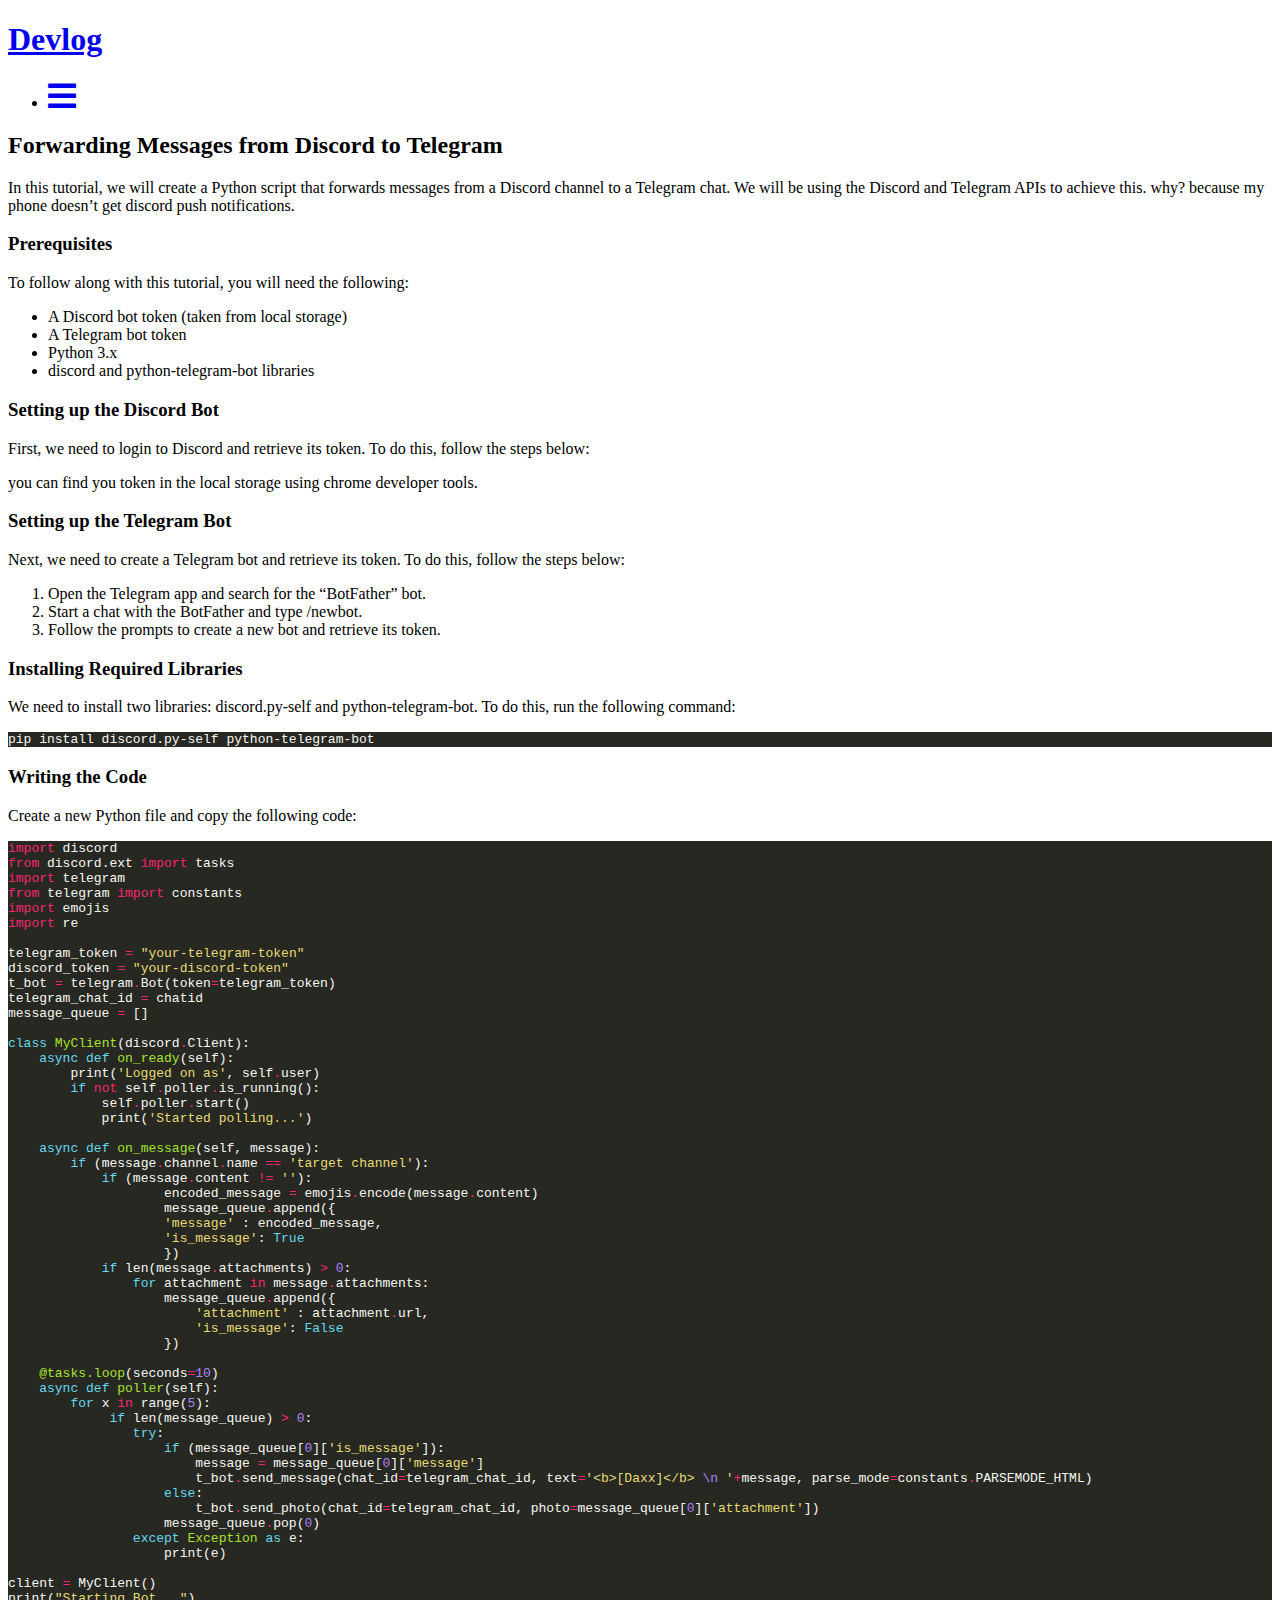
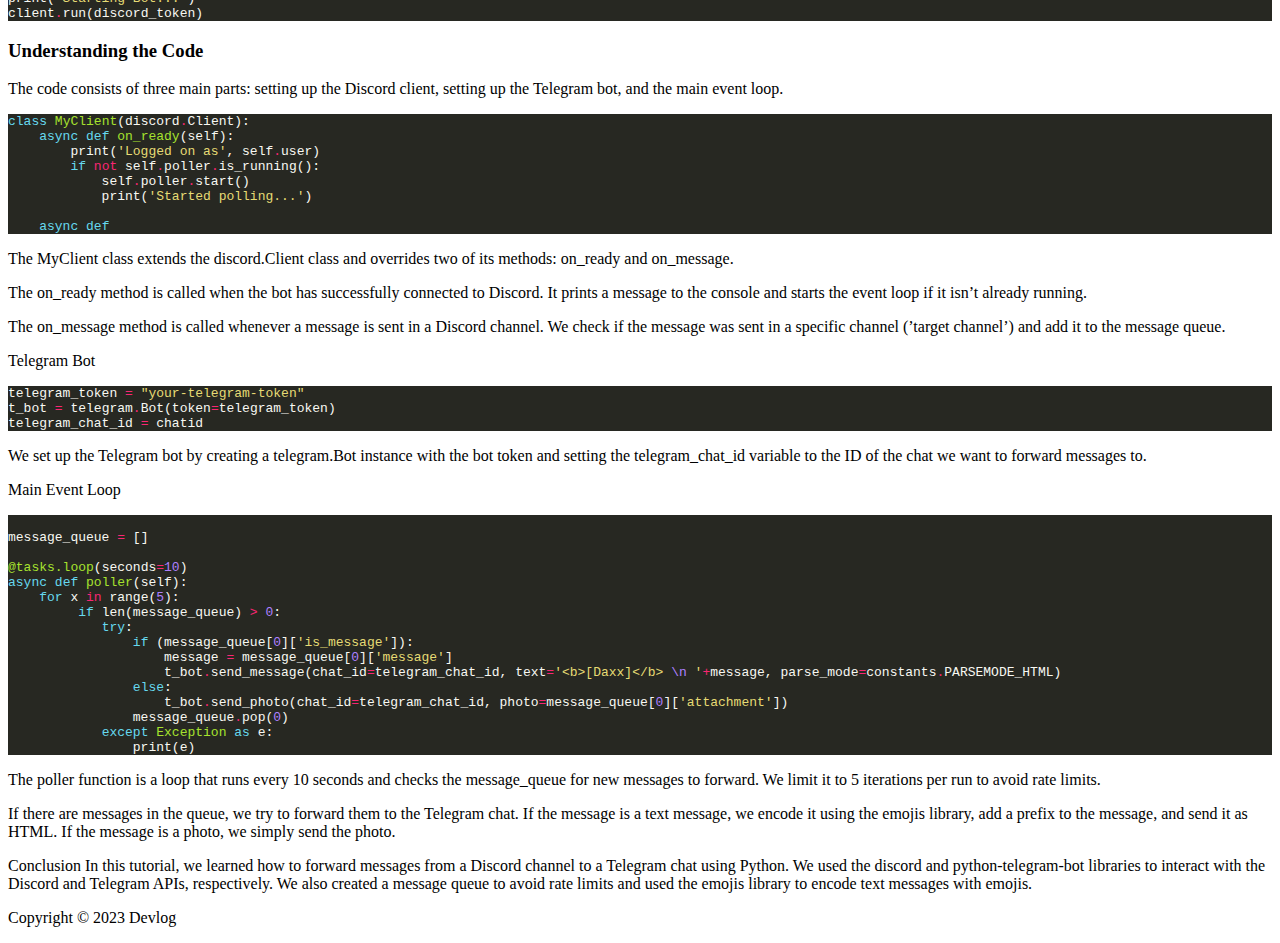
<file: forwarding-messages-from-discord-to-telegram/index.html>
<!DOCTYPE html>
<html lang="en-us">
<head>
  <link rel="preload" href="/lib/font-awesome/webfonts/fa-brands-400.woff2" as="font" type="font/woff2" crossorigin="anonymous">
  <link rel="preload" href="/lib/font-awesome/webfonts/fa-regular-400.woff2" as="font" type="font/woff2" crossorigin="anonymous">
  <link rel="preload" href="/lib/font-awesome/webfonts/fa-solid-900.woff2" as="font" type="font/woff2" crossorigin="anonymous">
  <link rel="preload" href="/lib/JetBrainsMono/web/woff2/JetBrainsMono-Regular.woff2" as="font" type="font/woff2" crossorigin="anonymous">
  <script type="text/javascript" src="https://latest.cactus.chat/cactus.js"></script>
  <link rel="stylesheet" href="https://latest.cactus.chat/style.css" type="text/css">
  <meta charset="utf-8">
  <meta http-equiv="X-UA-Compatible" content="IE=edge">
  <title> Forwarding Messages From Discord to Telegram | Devlog</title>
  <link rel = 'canonical' href = 'https://fluorescentoast.github.io/forwarding-messages-from-discord-to-telegram/'>
  <meta name="description" content="Development Journal">
  <meta name="viewport" content="width=device-width, initial-scale=1">
  <meta name="robots" content="all,follow">
  <meta name="googlebot" content="index,follow,snippet,archive">
  <meta property="og:title" content="Forwarding Messages From Discord to Telegram" />
<meta property="og:description" content="Forwarding Messages from Discord to Telegram In this tutorial, we will create a Python script that forwards messages from a Discord channel to a Telegram chat. We will be using the Discord and Telegram APIs to achieve this. why? because my phone doesn&rsquo;t get discord push notifications.
Prerequisites To follow along with this tutorial, you will need the following:
A Discord bot token (taken from local storage) A Telegram bot token Python 3." />
<meta property="og:type" content="article" />
<meta property="og:url" content="https://fluorescentoast.github.io/forwarding-messages-from-discord-to-telegram/" /><meta property="article:section" content="post" />
<meta property="article:published_time" content="2023-04-18T17:19:26+12:00" />
<meta property="article:modified_time" content="2023-04-18T17:19:26+12:00" />

  <meta name="twitter:card" content="summary"/>
<meta name="twitter:title" content="Forwarding Messages From Discord to Telegram"/>
<meta name="twitter:description" content="Forwarding Messages from Discord to Telegram In this tutorial, we will create a Python script that forwards messages from a Discord channel to a Telegram chat. We will be using the Discord and Telegram APIs to achieve this. why? because my phone doesn&rsquo;t get discord push notifications.
Prerequisites To follow along with this tutorial, you will need the following:
A Discord bot token (taken from local storage) A Telegram bot token Python 3."/>

  
  
  
  <link rel="stylesheet" href="https://fluorescentoast.github.io/css/styles.94f653e9e151e28067a7c5dbbc4600cbd5a3c721e79faaf971e523c40f3b249b8e4f20bb57810dfffa8d559ca5c140fd56eb4cd9c0853113ad08e66afdb08bdd.css" integrity="sha512-lPZT6eFR4oBnp8XbvEYAy9WjxyHnn6r5ceUjxA87JJuOTyC7V4EN//qNVZylwUD9VutM2cCFMROtCOZq/bCL3Q=="> 

  
  
  
    <!--[if lt IE 9]>
      <script src="https://oss.maxcdn.com/html5shiv/3.7.2/html5shiv.min.js"></script>
      <script src="https://oss.maxcdn.com/respond/1.4.2/respond.min.js"></script>
    <![endif]-->
  

  
<link rel="icon" type="image/png" href="https://fluorescentoast.github.io/images/favicon.ico" />

  
  
</head>

<body class="max-width mx-auto px3 ltr">
  <div class="content index py4">

    <header id="header">
  <a href="https://fluorescentoast.github.io/">
  
    <div id="logo" style="background-image: url(https://fluorescentoast.github.io/images/logo.png)"></div>
  
  <div id="title">
    <h1>Devlog</h1>
  </div>
  </a>
  <div id="nav">
    <ul>
      <li class="icon">
        <a href="#" aria-label="Menu"><i class="fas fa-bars fa-2x" aria-hidden="true"></i></a>
      </li>
      
    </ul>
  </div>
</header>



    
<article class="post" itemscope itemtype="http://schema.org/BlogPosting">

  <div class="content" itemprop="articleBody">
  
    <h2 id="forwarding-messages-from-discord-to-telegram">Forwarding Messages from Discord to Telegram</h2>
<p>In this tutorial, we will create a Python script that forwards messages from a Discord channel to a Telegram chat. We will be using the Discord and Telegram APIs to achieve this. why? because my phone doesn&rsquo;t get discord push notifications.</p>
<h3 id="prerequisites">Prerequisites</h3>
<p>To follow along with this tutorial, you will need the following:</p>
<ul>
<li>A Discord bot token (taken from local storage)</li>
<li>A Telegram bot token</li>
<li>Python 3.x</li>
<li>discord and python-telegram-bot libraries</li>
</ul>
<h3 id="setting-up-the-discord-bot">Setting up the Discord Bot</h3>
<p>First, we need to login to Discord and retrieve its token. To do this, follow the steps below:</p>
<p>you can find you token in the local storage using chrome developer tools.</p>
<h3 id="setting-up-the-telegram-bot">Setting up the Telegram Bot</h3>
<p>Next, we need to create a Telegram bot and retrieve its token. To do this, follow the steps below:</p>
<ol>
<li>Open the Telegram app and search for the &ldquo;BotFather&rdquo; bot.</li>
<li>Start a chat with the BotFather and type /newbot.</li>
<li>Follow the prompts to create a new bot and retrieve its token.</li>
</ol>
<h3 id="installing-required-libraries">Installing Required Libraries</h3>
<p>We need to install two libraries: discord.py-self and python-telegram-bot. To do this, run the following command:</p>
<div class="highlight"><pre tabindex="0" style="color:#f8f8f2;background-color:#272822;-moz-tab-size:4;-o-tab-size:4;tab-size:4;"><code class="language-sh" data-lang="sh"><span style="display:flex;"><span>pip install discord.py-self python-telegram-bot
</span></span></code></pre></div><h3 id="writing-the-code">Writing the Code</h3>
<p>Create a new Python file and copy the following code:</p>
<div class="highlight"><pre tabindex="0" style="color:#f8f8f2;background-color:#272822;-moz-tab-size:4;-o-tab-size:4;tab-size:4;"><code class="language-python" data-lang="python"><span style="display:flex;"><span><span style="color:#f92672">import</span> discord
</span></span><span style="display:flex;"><span><span style="color:#f92672">from</span> discord.ext <span style="color:#f92672">import</span> tasks
</span></span><span style="display:flex;"><span><span style="color:#f92672">import</span> telegram
</span></span><span style="display:flex;"><span><span style="color:#f92672">from</span> telegram <span style="color:#f92672">import</span> constants
</span></span><span style="display:flex;"><span><span style="color:#f92672">import</span> emojis
</span></span><span style="display:flex;"><span><span style="color:#f92672">import</span> re
</span></span><span style="display:flex;"><span>
</span></span><span style="display:flex;"><span>telegram_token <span style="color:#f92672">=</span> <span style="color:#e6db74">&#34;your-telegram-token&#34;</span>
</span></span><span style="display:flex;"><span>discord_token <span style="color:#f92672">=</span> <span style="color:#e6db74">&#34;your-discord-token&#34;</span>
</span></span><span style="display:flex;"><span>t_bot <span style="color:#f92672">=</span> telegram<span style="color:#f92672">.</span>Bot(token<span style="color:#f92672">=</span>telegram_token)
</span></span><span style="display:flex;"><span>telegram_chat_id <span style="color:#f92672">=</span> chatid
</span></span><span style="display:flex;"><span>message_queue <span style="color:#f92672">=</span> []
</span></span><span style="display:flex;"><span>
</span></span><span style="display:flex;"><span><span style="color:#66d9ef">class</span> <span style="color:#a6e22e">MyClient</span>(discord<span style="color:#f92672">.</span>Client):
</span></span><span style="display:flex;"><span>    <span style="color:#66d9ef">async</span> <span style="color:#66d9ef">def</span> <span style="color:#a6e22e">on_ready</span>(self):
</span></span><span style="display:flex;"><span>        print(<span style="color:#e6db74">&#39;Logged on as&#39;</span>, self<span style="color:#f92672">.</span>user)
</span></span><span style="display:flex;"><span>        <span style="color:#66d9ef">if</span> <span style="color:#f92672">not</span> self<span style="color:#f92672">.</span>poller<span style="color:#f92672">.</span>is_running():
</span></span><span style="display:flex;"><span>            self<span style="color:#f92672">.</span>poller<span style="color:#f92672">.</span>start()
</span></span><span style="display:flex;"><span>            print(<span style="color:#e6db74">&#39;Started polling...&#39;</span>)
</span></span><span style="display:flex;"><span>
</span></span><span style="display:flex;"><span>    <span style="color:#66d9ef">async</span> <span style="color:#66d9ef">def</span> <span style="color:#a6e22e">on_message</span>(self, message):
</span></span><span style="display:flex;"><span>        <span style="color:#66d9ef">if</span> (message<span style="color:#f92672">.</span>channel<span style="color:#f92672">.</span>name <span style="color:#f92672">==</span> <span style="color:#e6db74">&#39;target channel&#39;</span>):
</span></span><span style="display:flex;"><span>            <span style="color:#66d9ef">if</span> (message<span style="color:#f92672">.</span>content <span style="color:#f92672">!=</span> <span style="color:#e6db74">&#39;&#39;</span>):
</span></span><span style="display:flex;"><span>                    encoded_message <span style="color:#f92672">=</span> emojis<span style="color:#f92672">.</span>encode(message<span style="color:#f92672">.</span>content)
</span></span><span style="display:flex;"><span>                    message_queue<span style="color:#f92672">.</span>append({
</span></span><span style="display:flex;"><span>                    <span style="color:#e6db74">&#39;message&#39;</span> : encoded_message,
</span></span><span style="display:flex;"><span>                    <span style="color:#e6db74">&#39;is_message&#39;</span>: <span style="color:#66d9ef">True</span>
</span></span><span style="display:flex;"><span>                    })
</span></span><span style="display:flex;"><span>            <span style="color:#66d9ef">if</span> len(message<span style="color:#f92672">.</span>attachments) <span style="color:#f92672">&gt;</span> <span style="color:#ae81ff">0</span>:
</span></span><span style="display:flex;"><span>                <span style="color:#66d9ef">for</span> attachment <span style="color:#f92672">in</span> message<span style="color:#f92672">.</span>attachments:
</span></span><span style="display:flex;"><span>                    message_queue<span style="color:#f92672">.</span>append({
</span></span><span style="display:flex;"><span>                        <span style="color:#e6db74">&#39;attachment&#39;</span> : attachment<span style="color:#f92672">.</span>url,
</span></span><span style="display:flex;"><span>                        <span style="color:#e6db74">&#39;is_message&#39;</span>: <span style="color:#66d9ef">False</span>
</span></span><span style="display:flex;"><span>                    })
</span></span><span style="display:flex;"><span>
</span></span><span style="display:flex;"><span>    <span style="color:#a6e22e">@tasks.loop</span>(seconds<span style="color:#f92672">=</span><span style="color:#ae81ff">10</span>)
</span></span><span style="display:flex;"><span>    <span style="color:#66d9ef">async</span> <span style="color:#66d9ef">def</span> <span style="color:#a6e22e">poller</span>(self):
</span></span><span style="display:flex;"><span>        <span style="color:#66d9ef">for</span> x <span style="color:#f92672">in</span> range(<span style="color:#ae81ff">5</span>):
</span></span><span style="display:flex;"><span>             <span style="color:#66d9ef">if</span> len(message_queue) <span style="color:#f92672">&gt;</span> <span style="color:#ae81ff">0</span>:
</span></span><span style="display:flex;"><span>                <span style="color:#66d9ef">try</span>:
</span></span><span style="display:flex;"><span>                    <span style="color:#66d9ef">if</span> (message_queue[<span style="color:#ae81ff">0</span>][<span style="color:#e6db74">&#39;is_message&#39;</span>]):
</span></span><span style="display:flex;"><span>                        message <span style="color:#f92672">=</span> message_queue[<span style="color:#ae81ff">0</span>][<span style="color:#e6db74">&#39;message&#39;</span>]
</span></span><span style="display:flex;"><span>                        t_bot<span style="color:#f92672">.</span>send_message(chat_id<span style="color:#f92672">=</span>telegram_chat_id, text<span style="color:#f92672">=</span><span style="color:#e6db74">&#39;&lt;b&gt;[Daxx]&lt;/b&gt; </span><span style="color:#ae81ff">\n</span><span style="color:#e6db74"> &#39;</span><span style="color:#f92672">+</span>message, parse_mode<span style="color:#f92672">=</span>constants<span style="color:#f92672">.</span>PARSEMODE_HTML)
</span></span><span style="display:flex;"><span>                    <span style="color:#66d9ef">else</span>:
</span></span><span style="display:flex;"><span>                        t_bot<span style="color:#f92672">.</span>send_photo(chat_id<span style="color:#f92672">=</span>telegram_chat_id, photo<span style="color:#f92672">=</span>message_queue[<span style="color:#ae81ff">0</span>][<span style="color:#e6db74">&#39;attachment&#39;</span>])
</span></span><span style="display:flex;"><span>                    message_queue<span style="color:#f92672">.</span>pop(<span style="color:#ae81ff">0</span>)
</span></span><span style="display:flex;"><span>                <span style="color:#66d9ef">except</span> <span style="color:#a6e22e">Exception</span> <span style="color:#66d9ef">as</span> e:
</span></span><span style="display:flex;"><span>                    print(e)
</span></span><span style="display:flex;"><span>
</span></span><span style="display:flex;"><span>client <span style="color:#f92672">=</span> MyClient()
</span></span><span style="display:flex;"><span>print(<span style="color:#e6db74">&#34;Starting Bot...&#34;</span>)
</span></span><span style="display:flex;"><span>client<span style="color:#f92672">.</span>run(discord_token)
</span></span></code></pre></div><h3 id="understanding-the-code">Understanding the Code</h3>
<p>The code consists of three main parts: setting up the Discord client, setting up the Telegram bot, and the main event loop.</p>
<div class="highlight"><pre tabindex="0" style="color:#f8f8f2;background-color:#272822;-moz-tab-size:4;-o-tab-size:4;tab-size:4;"><code class="language-python" data-lang="python"><span style="display:flex;"><span><span style="color:#66d9ef">class</span> <span style="color:#a6e22e">MyClient</span>(discord<span style="color:#f92672">.</span>Client):
</span></span><span style="display:flex;"><span>    <span style="color:#66d9ef">async</span> <span style="color:#66d9ef">def</span> <span style="color:#a6e22e">on_ready</span>(self):
</span></span><span style="display:flex;"><span>        print(<span style="color:#e6db74">&#39;Logged on as&#39;</span>, self<span style="color:#f92672">.</span>user)
</span></span><span style="display:flex;"><span>        <span style="color:#66d9ef">if</span> <span style="color:#f92672">not</span> self<span style="color:#f92672">.</span>poller<span style="color:#f92672">.</span>is_running():
</span></span><span style="display:flex;"><span>            self<span style="color:#f92672">.</span>poller<span style="color:#f92672">.</span>start()
</span></span><span style="display:flex;"><span>            print(<span style="color:#e6db74">&#39;Started polling...&#39;</span>)
</span></span><span style="display:flex;"><span>
</span></span><span style="display:flex;"><span>    <span style="color:#66d9ef">async</span> <span style="color:#66d9ef">def</span>
</span></span></code></pre></div><p>The MyClient class extends the discord.Client class and overrides two of its methods: on_ready and on_message.</p>
<p>The on_ready method is called when the bot has successfully connected to Discord. It prints a message to the console and starts the event loop if it isn&rsquo;t already running.</p>
<p>The on_message method is called whenever a message is sent in a Discord channel. We check if the message was sent in a specific channel (&rsquo;target channel&rsquo;) and add it to the message queue.</p>
<p>Telegram Bot</p>
<div class="highlight"><pre tabindex="0" style="color:#f8f8f2;background-color:#272822;-moz-tab-size:4;-o-tab-size:4;tab-size:4;"><code class="language-python" data-lang="python"><span style="display:flex;"><span>telegram_token <span style="color:#f92672">=</span> <span style="color:#e6db74">&#34;your-telegram-token&#34;</span>
</span></span><span style="display:flex;"><span>t_bot <span style="color:#f92672">=</span> telegram<span style="color:#f92672">.</span>Bot(token<span style="color:#f92672">=</span>telegram_token)
</span></span><span style="display:flex;"><span>telegram_chat_id <span style="color:#f92672">=</span> chatid
</span></span></code></pre></div><p>We set up the Telegram bot by creating a telegram.Bot instance with the bot token and setting the telegram_chat_id variable to the ID of the chat we want to forward messages to.</p>
<p>Main Event Loop</p>
<div class="highlight"><pre tabindex="0" style="color:#f8f8f2;background-color:#272822;-moz-tab-size:4;-o-tab-size:4;tab-size:4;"><code class="language-python" data-lang="python"><span style="display:flex;"><span>
</span></span><span style="display:flex;"><span>message_queue <span style="color:#f92672">=</span> []
</span></span><span style="display:flex;"><span>
</span></span><span style="display:flex;"><span><span style="color:#a6e22e">@tasks.loop</span>(seconds<span style="color:#f92672">=</span><span style="color:#ae81ff">10</span>)
</span></span><span style="display:flex;"><span><span style="color:#66d9ef">async</span> <span style="color:#66d9ef">def</span> <span style="color:#a6e22e">poller</span>(self):
</span></span><span style="display:flex;"><span>    <span style="color:#66d9ef">for</span> x <span style="color:#f92672">in</span> range(<span style="color:#ae81ff">5</span>):
</span></span><span style="display:flex;"><span>         <span style="color:#66d9ef">if</span> len(message_queue) <span style="color:#f92672">&gt;</span> <span style="color:#ae81ff">0</span>:
</span></span><span style="display:flex;"><span>            <span style="color:#66d9ef">try</span>:
</span></span><span style="display:flex;"><span>                <span style="color:#66d9ef">if</span> (message_queue[<span style="color:#ae81ff">0</span>][<span style="color:#e6db74">&#39;is_message&#39;</span>]):
</span></span><span style="display:flex;"><span>                    message <span style="color:#f92672">=</span> message_queue[<span style="color:#ae81ff">0</span>][<span style="color:#e6db74">&#39;message&#39;</span>]
</span></span><span style="display:flex;"><span>                    t_bot<span style="color:#f92672">.</span>send_message(chat_id<span style="color:#f92672">=</span>telegram_chat_id, text<span style="color:#f92672">=</span><span style="color:#e6db74">&#39;&lt;b&gt;[Daxx]&lt;/b&gt; </span><span style="color:#ae81ff">\n</span><span style="color:#e6db74"> &#39;</span><span style="color:#f92672">+</span>message, parse_mode<span style="color:#f92672">=</span>constants<span style="color:#f92672">.</span>PARSEMODE_HTML)
</span></span><span style="display:flex;"><span>                <span style="color:#66d9ef">else</span>:
</span></span><span style="display:flex;"><span>                    t_bot<span style="color:#f92672">.</span>send_photo(chat_id<span style="color:#f92672">=</span>telegram_chat_id, photo<span style="color:#f92672">=</span>message_queue[<span style="color:#ae81ff">0</span>][<span style="color:#e6db74">&#39;attachment&#39;</span>])
</span></span><span style="display:flex;"><span>                message_queue<span style="color:#f92672">.</span>pop(<span style="color:#ae81ff">0</span>)
</span></span><span style="display:flex;"><span>            <span style="color:#66d9ef">except</span> <span style="color:#a6e22e">Exception</span> <span style="color:#66d9ef">as</span> e:
</span></span><span style="display:flex;"><span>                print(e)
</span></span></code></pre></div><p>The poller function is a loop that runs every 10 seconds and checks the message_queue for new messages to forward. We limit it to 5 iterations per run to avoid rate limits.</p>
<p>If there are messages in the queue, we try to forward them to the Telegram chat. If the message is a text message, we encode it using the emojis library, add a prefix to the message, and send it as HTML. If the message is a photo, we simply send the photo.</p>
<p>Conclusion
In this tutorial, we learned how to forward messages from a Discord channel to a Telegram chat using Python. We used the discord and python-telegram-bot libraries to interact with the Discord and Telegram APIs, respectively. We also created a message queue to avoid rate limits and used the emojis library to encode text messages with emojis.</p>

  
  </div>
</article>


    <footer id="footer">
  <div class="footer-left">
    Copyright  &copy; 2023  Devlog 
  </div>
  <div class="footer-right">
    <nav>
      <ul>
        
      </ul>
    </nav>
  </div>
</footer>


  </div>
</body>

<link rel="stylesheet" href=/lib/font-awesome/css/all.min.css>
<script src=/lib/jquery/jquery.min.js></script>
<script src=/js/main.js></script>
</html>
</file>
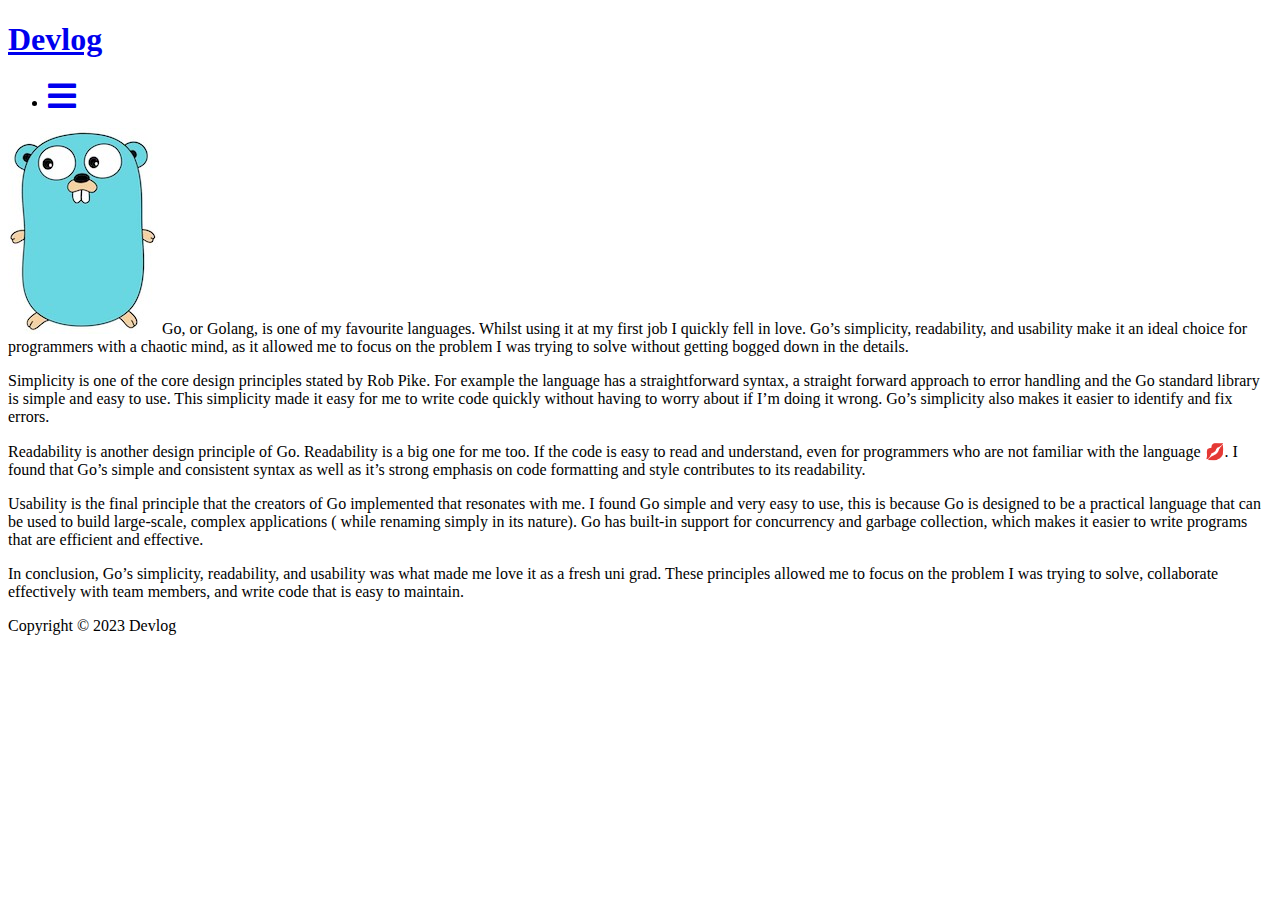
<file: golang-design-principles-for-the-chaotic-mind/index.html>
<!DOCTYPE html>
<html lang="en-us">
<head>
  <link rel="preload" href="/lib/font-awesome/webfonts/fa-brands-400.woff2" as="font" type="font/woff2" crossorigin="anonymous">
  <link rel="preload" href="/lib/font-awesome/webfonts/fa-regular-400.woff2" as="font" type="font/woff2" crossorigin="anonymous">
  <link rel="preload" href="/lib/font-awesome/webfonts/fa-solid-900.woff2" as="font" type="font/woff2" crossorigin="anonymous">
  <link rel="preload" href="/lib/JetBrainsMono/web/woff2/JetBrainsMono-Regular.woff2" as="font" type="font/woff2" crossorigin="anonymous">
  <script type="text/javascript" src="https://latest.cactus.chat/cactus.js"></script>
  <link rel="stylesheet" href="https://latest.cactus.chat/style.css" type="text/css">
  <meta charset="utf-8">
  <meta http-equiv="X-UA-Compatible" content="IE=edge">
  <title> Golang Design Principles for the Chaotic Mind | Devlog</title>
  <link rel = 'canonical' href = 'https://fluorescentoast.github.io/golang-design-principles-for-the-chaotic-mind/'>
  <meta name="description" content="Development Journal">
  <meta name="viewport" content="width=device-width, initial-scale=1">
  <meta name="robots" content="all,follow">
  <meta name="googlebot" content="index,follow,snippet,archive">
  <meta property="og:title" content="Golang Design Principles for the Chaotic Mind" />
<meta property="og:description" content="Go, or Golang, is one of my favourite languages. Whilst using it at my first job I quickly fell in love. Go&rsquo;s simplicity, readability, and usability make it an ideal choice for programmers with a chaotic mind, as it allowed me to focus on the problem I was trying to solve without getting bogged down in the details.
Simplicity is one of the core design principles stated by Rob Pike." />
<meta property="og:type" content="article" />
<meta property="og:url" content="https://fluorescentoast.github.io/golang-design-principles-for-the-chaotic-mind/" /><meta property="article:section" content="post" />
<meta property="article:published_time" content="2020-09-18T09:47:48+13:00" />
<meta property="article:modified_time" content="2020-09-18T09:47:48+13:00" />

  <meta name="twitter:card" content="summary"/>
<meta name="twitter:title" content="Golang Design Principles for the Chaotic Mind"/>
<meta name="twitter:description" content="Go, or Golang, is one of my favourite languages. Whilst using it at my first job I quickly fell in love. Go&rsquo;s simplicity, readability, and usability make it an ideal choice for programmers with a chaotic mind, as it allowed me to focus on the problem I was trying to solve without getting bogged down in the details.
Simplicity is one of the core design principles stated by Rob Pike."/>

  
  
  
  <link rel="stylesheet" href="https://fluorescentoast.github.io/css/styles.94f653e9e151e28067a7c5dbbc4600cbd5a3c721e79faaf971e523c40f3b249b8e4f20bb57810dfffa8d559ca5c140fd56eb4cd9c0853113ad08e66afdb08bdd.css" integrity="sha512-lPZT6eFR4oBnp8XbvEYAy9WjxyHnn6r5ceUjxA87JJuOTyC7V4EN//qNVZylwUD9VutM2cCFMROtCOZq/bCL3Q=="> 

  
  
  
    <!--[if lt IE 9]>
      <script src="https://oss.maxcdn.com/html5shiv/3.7.2/html5shiv.min.js"></script>
      <script src="https://oss.maxcdn.com/respond/1.4.2/respond.min.js"></script>
    <![endif]-->
  

  
<link rel="icon" type="image/png" href="https://fluorescentoast.github.io/images/favicon.ico" />

  
  
</head>

<body class="max-width mx-auto px3 ltr">
  <div class="content index py4">

    <header id="header">
  <a href="https://fluorescentoast.github.io/">
  
    <div id="logo" style="background-image: url(https://fluorescentoast.github.io/images/logo.png)"></div>
  
  <div id="title">
    <h1>Devlog</h1>
  </div>
  </a>
  <div id="nav">
    <ul>
      <li class="icon">
        <a href="#" aria-label="Menu"><i class="fas fa-bars fa-2x" aria-hidden="true"></i></a>
      </li>
      
    </ul>
  </div>
</header>



    
<article class="post" itemscope itemtype="http://schema.org/BlogPosting">

  <div class="content" itemprop="articleBody">
  
    <p><img src="/images/goher.jpg?width=50pc" alt="gopher">
Go, or Golang, is one of my favourite languages. Whilst using it at my first job I quickly fell in love. Go&rsquo;s simplicity, readability, and usability make it an ideal choice for programmers with a chaotic mind, as it allowed me to focus on the problem I was trying to solve without getting bogged down in the details.</p>
<p>Simplicity is one of the core design principles stated by Rob Pike. For example the language has a straightforward syntax, a straight forward approach to error handling and the Go standard library is simple and easy to use. This simplicity made it easy for me to write code quickly without having to worry about if I&rsquo;m doing it wrong. Go&rsquo;s simplicity also makes it easier to identify and fix errors.</p>
<p>Readability is another design principle of Go. Readability is a big one for me too. If the code is easy to read and understand, even for programmers who are not familiar with the language 💋. I found that Go&rsquo;s simple and consistent syntax as well as it&rsquo;s strong emphasis on code formatting and style contributes to its readability.</p>
<p>Usability is the final principle that the creators of Go implemented that resonates with me. I found Go simple and very easy to use, this is because Go is designed to be a practical language that can be used to build large-scale, complex applications ( while renaming simply in its nature). Go has built-in support for concurrency and garbage collection, which makes it easier to write programs that are efficient and effective.</p>
<p>In conclusion, Go&rsquo;s simplicity, readability, and usability was what made me love it as a fresh uni grad. These principles allowed me to focus on the problem I was trying to solve, collaborate effectively with team members, and write code that is easy to maintain.</p>

  
  </div>
</article>


    <footer id="footer">
  <div class="footer-left">
    Copyright  &copy; 2023  Devlog 
  </div>
  <div class="footer-right">
    <nav>
      <ul>
        
      </ul>
    </nav>
  </div>
</footer>


  </div>
</body>

<link rel="stylesheet" href=/lib/font-awesome/css/all.min.css>
<script src=/lib/jquery/jquery.min.js></script>
<script src=/js/main.js></script>
</html>
</file>
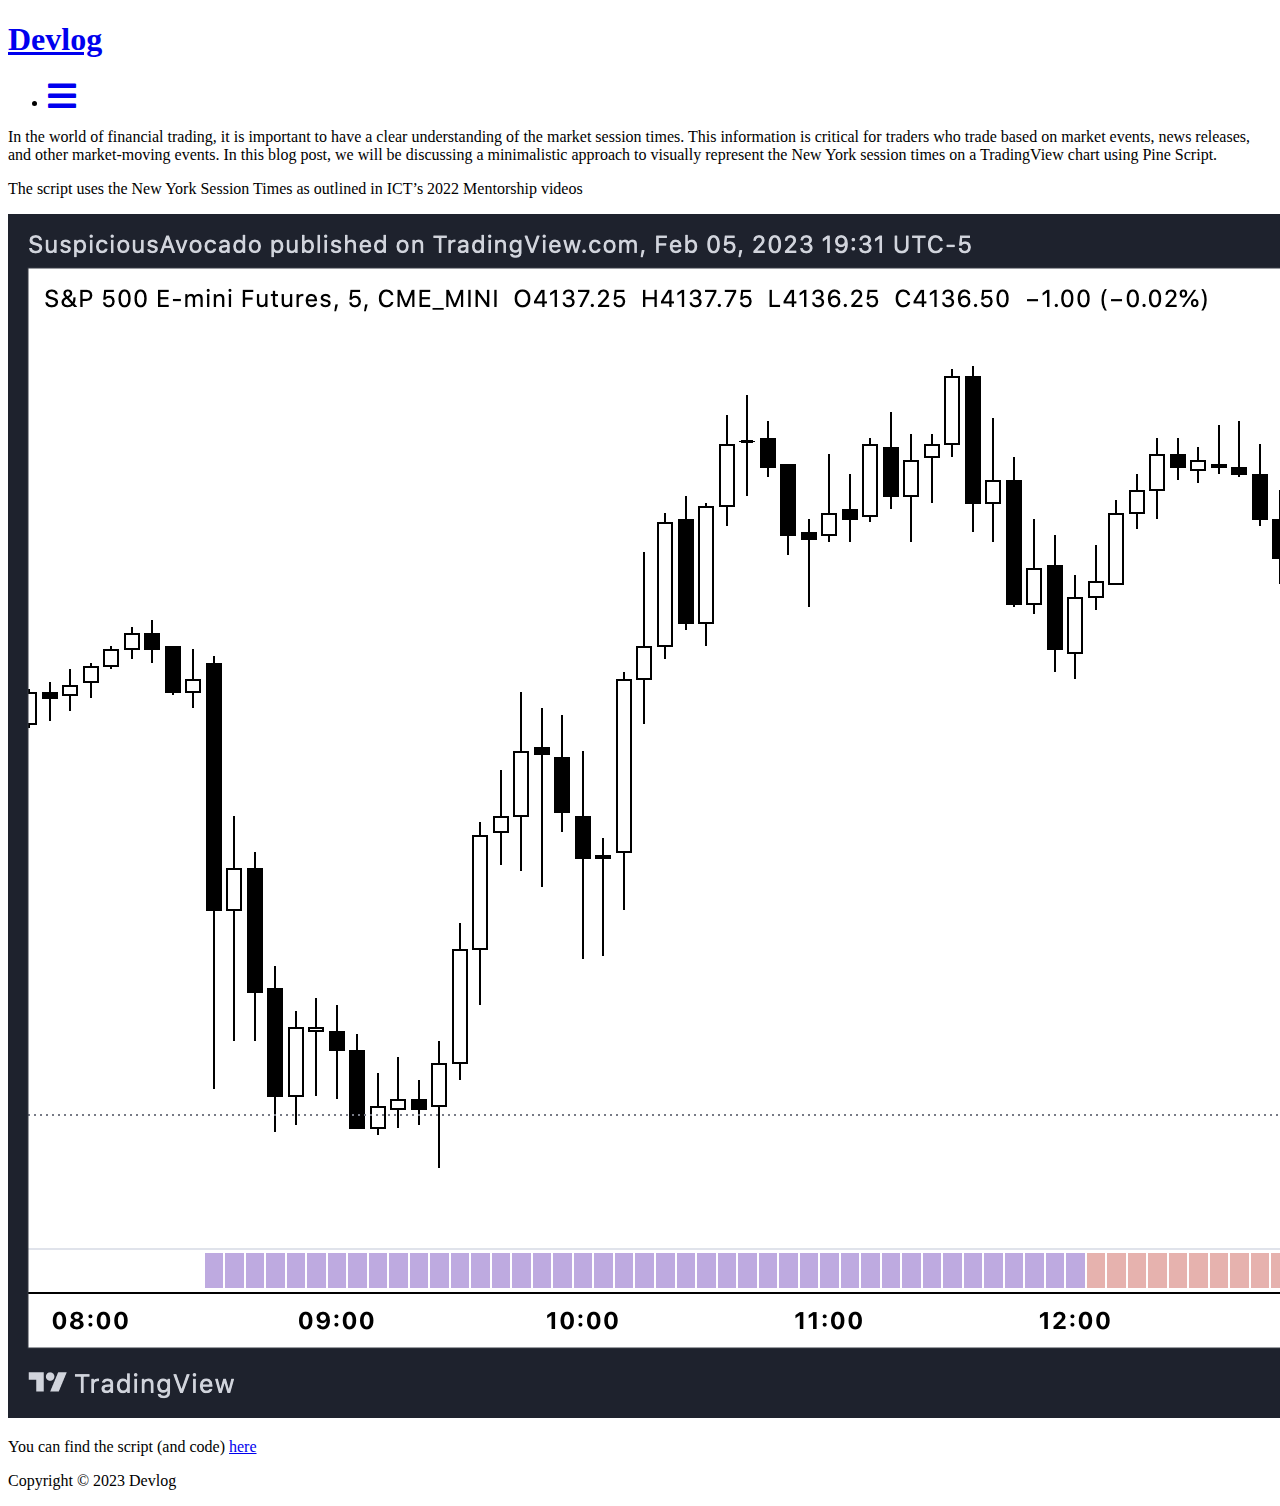
<file: new-york-session-times-with-pine-script/index.html>
<!DOCTYPE html>
<html lang="en-us">
<head>
  <link rel="preload" href="/lib/font-awesome/webfonts/fa-brands-400.woff2" as="font" type="font/woff2" crossorigin="anonymous">
  <link rel="preload" href="/lib/font-awesome/webfonts/fa-regular-400.woff2" as="font" type="font/woff2" crossorigin="anonymous">
  <link rel="preload" href="/lib/font-awesome/webfonts/fa-solid-900.woff2" as="font" type="font/woff2" crossorigin="anonymous">
  <link rel="preload" href="/lib/JetBrainsMono/web/woff2/JetBrainsMono-Regular.woff2" as="font" type="font/woff2" crossorigin="anonymous">
  <script type="text/javascript" src="https://latest.cactus.chat/cactus.js"></script>
  <link rel="stylesheet" href="https://latest.cactus.chat/style.css" type="text/css">
  <meta charset="utf-8">
  <meta http-equiv="X-UA-Compatible" content="IE=edge">
  <title> New York Session Times With Pine Script | Devlog</title>
  <link rel = 'canonical' href = 'https://fluorescentoast.github.io/new-york-session-times-with-pine-script/'>
  <meta name="description" content="Development Journal">
  <meta name="viewport" content="width=device-width, initial-scale=1">
  <meta name="robots" content="all,follow">
  <meta name="googlebot" content="index,follow,snippet,archive">
  <meta property="og:title" content="New York Session Times With Pine Script" />
<meta property="og:description" content="In the world of financial trading, it is important to have a clear understanding of the market session times. This information is critical for traders who trade based on market events, news releases, and other market-moving events. In this blog post, we will be discussing a minimalistic approach to visually represent the New York session times on a TradingView chart using Pine Script.
The script uses the New York Session Times as outlined in ICT&rsquo;s 2022 Mentorship videos" />
<meta property="og:type" content="article" />
<meta property="og:url" content="https://fluorescentoast.github.io/new-york-session-times-with-pine-script/" /><meta property="article:section" content="post" />
<meta property="article:published_time" content="2023-02-06T13:22:59+13:00" />
<meta property="article:modified_time" content="2023-02-06T13:22:59+13:00" />

  <meta name="twitter:card" content="summary"/>
<meta name="twitter:title" content="New York Session Times With Pine Script"/>
<meta name="twitter:description" content="In the world of financial trading, it is important to have a clear understanding of the market session times. This information is critical for traders who trade based on market events, news releases, and other market-moving events. In this blog post, we will be discussing a minimalistic approach to visually represent the New York session times on a TradingView chart using Pine Script.
The script uses the New York Session Times as outlined in ICT&rsquo;s 2022 Mentorship videos"/>

  
  
  
  <link rel="stylesheet" href="https://fluorescentoast.github.io/css/styles.94f653e9e151e28067a7c5dbbc4600cbd5a3c721e79faaf971e523c40f3b249b8e4f20bb57810dfffa8d559ca5c140fd56eb4cd9c0853113ad08e66afdb08bdd.css" integrity="sha512-lPZT6eFR4oBnp8XbvEYAy9WjxyHnn6r5ceUjxA87JJuOTyC7V4EN//qNVZylwUD9VutM2cCFMROtCOZq/bCL3Q=="> 

  
  
  
    <!--[if lt IE 9]>
      <script src="https://oss.maxcdn.com/html5shiv/3.7.2/html5shiv.min.js"></script>
      <script src="https://oss.maxcdn.com/respond/1.4.2/respond.min.js"></script>
    <![endif]-->
  

  
<link rel="icon" type="image/png" href="https://fluorescentoast.github.io/images/favicon.ico" />

  
  
</head>

<body class="max-width mx-auto px3 ltr">
  <div class="content index py4">

    <header id="header">
  <a href="https://fluorescentoast.github.io/">
  
    <div id="logo" style="background-image: url(https://fluorescentoast.github.io/images/logo.png)"></div>
  
  <div id="title">
    <h1>Devlog</h1>
  </div>
  </a>
  <div id="nav">
    <ul>
      <li class="icon">
        <a href="#" aria-label="Menu"><i class="fas fa-bars fa-2x" aria-hidden="true"></i></a>
      </li>
      
    </ul>
  </div>
</header>



    
<article class="post" itemscope itemtype="http://schema.org/BlogPosting">

  <div class="content" itemprop="articleBody">
  
    <p>In the world of financial trading, it is important to have a clear understanding of the market session times. This information is critical for traders who trade based on market events, news releases, and other market-moving events. In this blog post, we will be discussing a minimalistic approach to visually represent the New York session times on a TradingView chart using Pine Script.</p>
<p>The script uses the New York Session Times as outlined in ICT&rsquo;s 2022 Mentorship videos</p>
<p><img src="/images/pinescript-example.png" alt="Example image"></p>
<p>You can find the script (and code) <a href="%22https://www.tradingview.com/script/bSUp9DyG-ICT-2022-Mentorship-Session-Minimalist/%22">here</a></p>

  
  </div>
</article>


    <footer id="footer">
  <div class="footer-left">
    Copyright  &copy; 2023  Devlog 
  </div>
  <div class="footer-right">
    <nav>
      <ul>
        
      </ul>
    </nav>
  </div>
</footer>


  </div>
</body>

<link rel="stylesheet" href=/lib/font-awesome/css/all.min.css>
<script src=/lib/jquery/jquery.min.js></script>
<script src=/js/main.js></script>
</html>
</file>
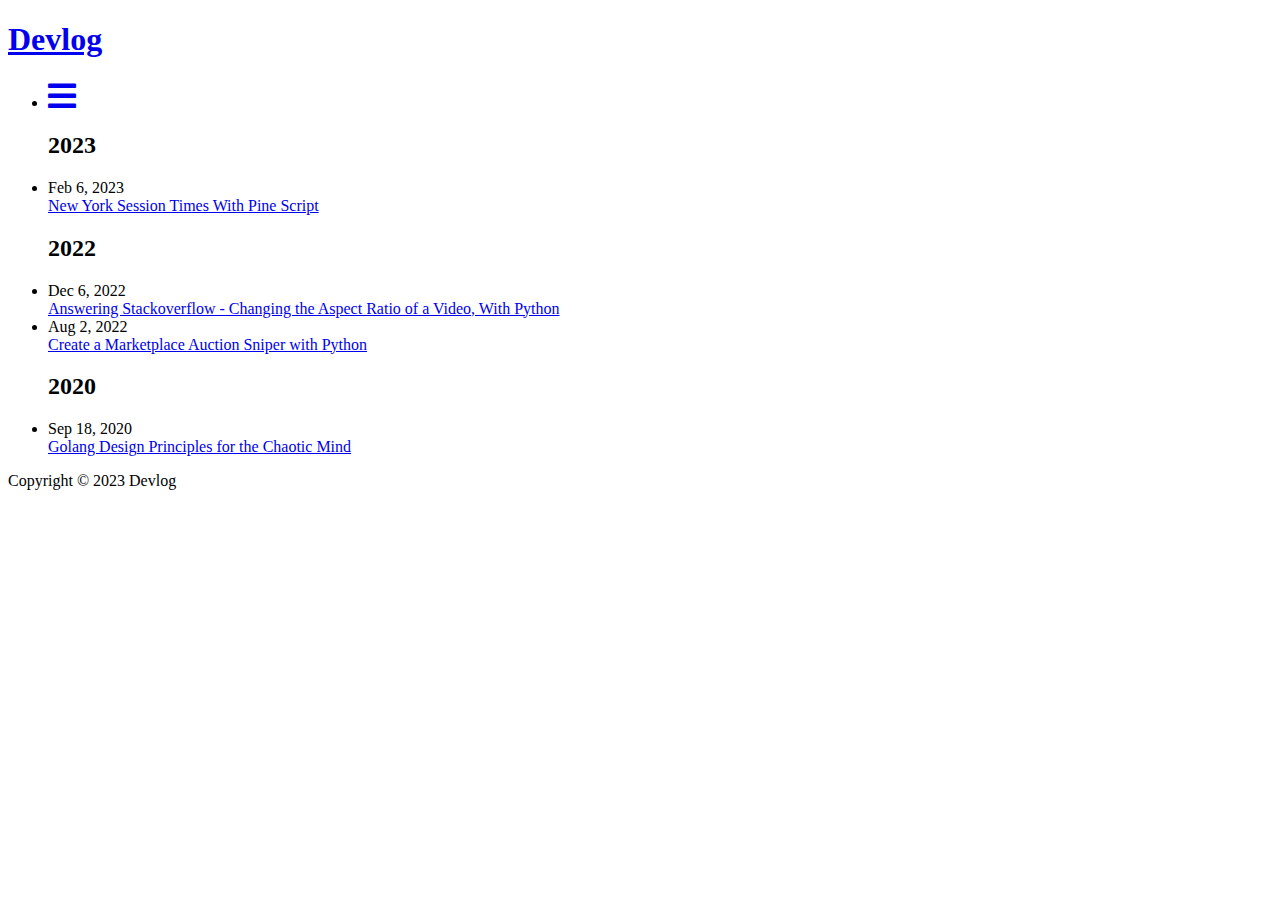
<file: post/index.html>
<!DOCTYPE html>
<html lang="en-us">
<head>
  <link rel="preload" href="/lib/font-awesome/webfonts/fa-brands-400.woff2" as="font" type="font/woff2" crossorigin="anonymous">
  <link rel="preload" href="/lib/font-awesome/webfonts/fa-regular-400.woff2" as="font" type="font/woff2" crossorigin="anonymous">
  <link rel="preload" href="/lib/font-awesome/webfonts/fa-solid-900.woff2" as="font" type="font/woff2" crossorigin="anonymous">
  <link rel="preload" href="/lib/JetBrainsMono/web/woff2/JetBrainsMono-Regular.woff2" as="font" type="font/woff2" crossorigin="anonymous">
  <script type="text/javascript" src="https://latest.cactus.chat/cactus.js"></script>
  <link rel="stylesheet" href="https://latest.cactus.chat/style.css" type="text/css">
  <meta charset="utf-8">
  <meta http-equiv="X-UA-Compatible" content="IE=edge">
  <title>Devlog</title>
  <link rel = 'canonical' href = 'https://fluorescentoast.github.io/post/'>
  <meta name="description" content="Development Journal">
  <meta name="viewport" content="width=device-width, initial-scale=1">
  <meta name="robots" content="all,follow">
  <meta name="googlebot" content="index,follow,snippet,archive">
  <meta property="og:title" content="Posts" />
<meta property="og:description" content="Development Journal" />
<meta property="og:type" content="website" />
<meta property="og:url" content="https://fluorescentoast.github.io/post/" />

  <meta name="twitter:card" content="summary"/>
<meta name="twitter:title" content="Posts"/>
<meta name="twitter:description" content="Development Journal"/>

  
  
  
  <link rel="stylesheet" href="https://fluorescentoast.github.io/css/styles.94f653e9e151e28067a7c5dbbc4600cbd5a3c721e79faaf971e523c40f3b249b8e4f20bb57810dfffa8d559ca5c140fd56eb4cd9c0853113ad08e66afdb08bdd.css" integrity="sha512-lPZT6eFR4oBnp8XbvEYAy9WjxyHnn6r5ceUjxA87JJuOTyC7V4EN//qNVZylwUD9VutM2cCFMROtCOZq/bCL3Q=="> 

  
  
  
    <!--[if lt IE 9]>
      <script src="https://oss.maxcdn.com/html5shiv/3.7.2/html5shiv.min.js"></script>
      <script src="https://oss.maxcdn.com/respond/1.4.2/respond.min.js"></script>
    <![endif]-->
  

  
<link rel="icon" type="image/png" href="https://fluorescentoast.github.io/images/favicon.ico" />

  
  
</head>

<body class="max-width mx-auto px3 ltr">
  <div class="content index py4">

    <header id="header">
  <a href="https://fluorescentoast.github.io/">
  
    <div id="logo" style="background-image: url(https://fluorescentoast.github.io/images/logo.png)"></div>
  
  <div id="title">
    <h1>Devlog</h1>
  </div>
  </a>
  <div id="nav">
    <ul>
      <li class="icon">
        <a href="#" aria-label="Menu"><i class="fas fa-bars fa-2x" aria-hidden="true"></i></a>
      </li>
      
    </ul>
  </div>
</header>



    
<div id="archive">
  <ul class="post-list">

  
  

  
    
    
    
    <h2>2023</h2>
    
    <li class="post-item">
      <div class="meta">
        <time datetime="2023-02-06 13:22:59 &#43;1300 NZDT" itemprop="datePublished">Feb 6, 2023</time>
      </div>
      <span>    
        <a class="" href="https://fluorescentoast.github.io/new-york-session-times-with-pine-script/"> New York Session Times With Pine Script </a>
      </span>
    </li>
    
    
    
    
    <h2>2022</h2>
    
    <li class="post-item">
      <div class="meta">
        <time datetime="2022-12-06 13:53:00 &#43;1300 NZDT" itemprop="datePublished">Dec 6, 2022</time>
      </div>
      <span>    
        <a class="" href="https://fluorescentoast.github.io/stack-overflow-question/"> Answering Stackoverflow - Changing the Aspect Ratio of a Video, With Python </a>
      </span>
    </li>
    
    
    
    <li class="post-item">
      <div class="meta">
        <time datetime="2022-08-02 08:50:47 &#43;1300 &#43;1300" itemprop="datePublished">Aug 2, 2022</time>
      </div>
      <span>    
        <a class="" href="https://fluorescentoast.github.io/create-a-marketplace-auction-sniper/"> Create a Marketplace Auction Sniper with Python </a>
      </span>
    </li>
    
    
    
    
    <h2>2020</h2>
    
    <li class="post-item">
      <div class="meta">
        <time datetime="2020-09-18 09:47:48 &#43;1300 &#43;1300" itemprop="datePublished">Sep 18, 2020</time>
      </div>
      <span>    
        <a class="" href="https://fluorescentoast.github.io/golang-design-principles-for-the-chaotic-mind/"> Golang Design Principles for the Chaotic Mind </a>
      </span>
    </li>
    
  </ul>
  
</div>


    <footer id="footer">
  <div class="footer-left">
    Copyright  &copy; 2023  Devlog 
  </div>
  <div class="footer-right">
    <nav>
      <ul>
        
      </ul>
    </nav>
  </div>
</footer>


  </div>
</body>

<link rel="stylesheet" href=/lib/font-awesome/css/all.min.css>
<script src=/lib/jquery/jquery.min.js></script>
<script src=/js/main.js></script>
</html>
</file>
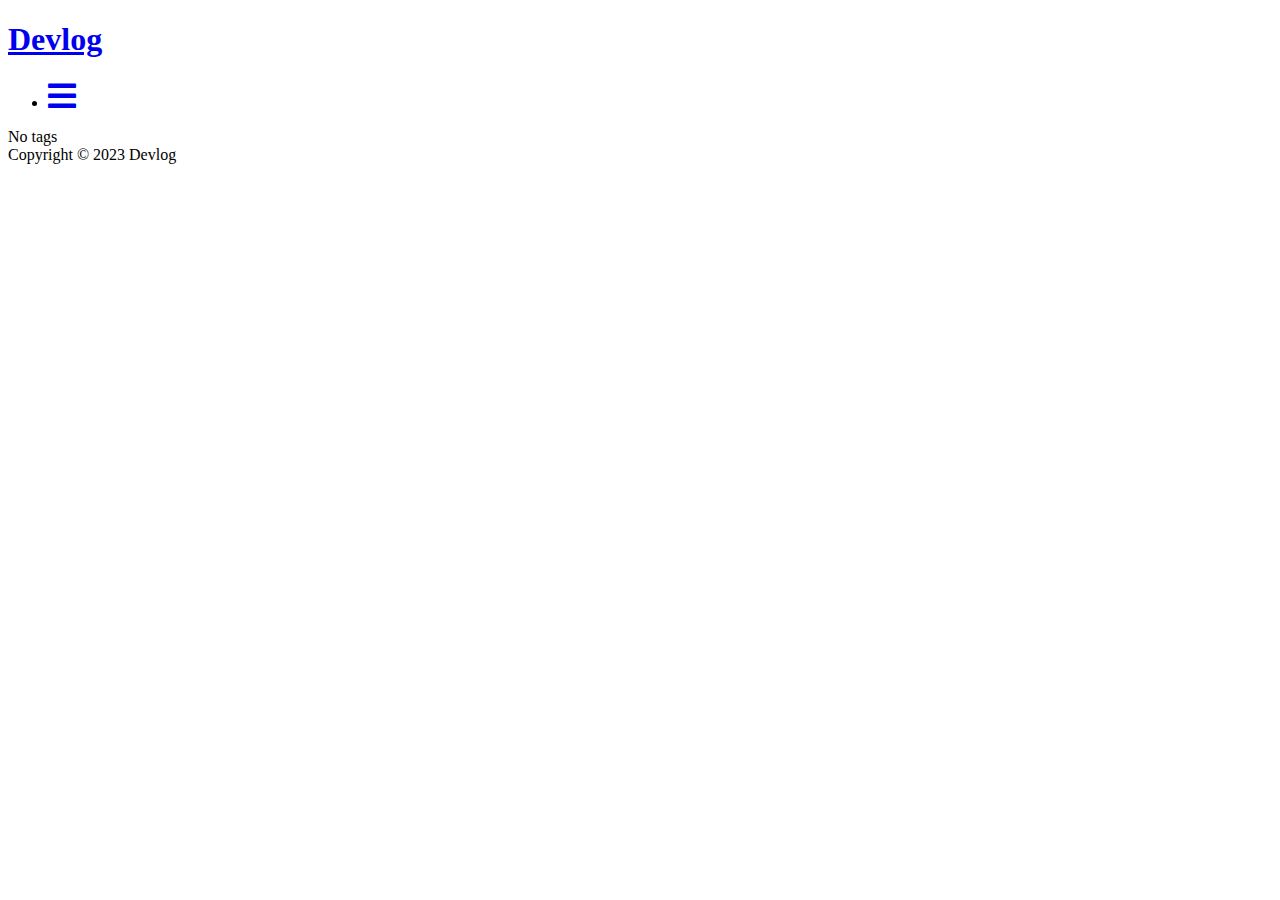
<file: tags/index.html>
<!DOCTYPE html>
<html lang="en-us">
<head>
  <link rel="preload" href="/lib/font-awesome/webfonts/fa-brands-400.woff2" as="font" type="font/woff2" crossorigin="anonymous">
  <link rel="preload" href="/lib/font-awesome/webfonts/fa-regular-400.woff2" as="font" type="font/woff2" crossorigin="anonymous">
  <link rel="preload" href="/lib/font-awesome/webfonts/fa-solid-900.woff2" as="font" type="font/woff2" crossorigin="anonymous">
  <link rel="preload" href="/lib/JetBrainsMono/web/woff2/JetBrainsMono-Regular.woff2" as="font" type="font/woff2" crossorigin="anonymous">
  <script type="text/javascript" src="https://latest.cactus.chat/cactus.js"></script>
  <link rel="stylesheet" href="https://latest.cactus.chat/style.css" type="text/css">
  <meta charset="utf-8">
  <meta http-equiv="X-UA-Compatible" content="IE=edge">
  <title>Devlog</title>
  <link rel = 'canonical' href = 'https://fluorescentoast.github.io/tags/'>
  <meta name="description" content="Development Journal">
  <meta name="viewport" content="width=device-width, initial-scale=1">
  <meta name="robots" content="all,follow">
  <meta name="googlebot" content="index,follow,snippet,archive">
  <meta property="og:title" content="Tags" />
<meta property="og:description" content="Development Journal" />
<meta property="og:type" content="website" />
<meta property="og:url" content="https://fluorescentoast.github.io/tags/" />

  <meta name="twitter:card" content="summary"/>
<meta name="twitter:title" content="Tags"/>
<meta name="twitter:description" content="Development Journal"/>

  
  
  
  <link rel="stylesheet" href="https://fluorescentoast.github.io/css/styles.94f653e9e151e28067a7c5dbbc4600cbd5a3c721e79faaf971e523c40f3b249b8e4f20bb57810dfffa8d559ca5c140fd56eb4cd9c0853113ad08e66afdb08bdd.css" integrity="sha512-lPZT6eFR4oBnp8XbvEYAy9WjxyHnn6r5ceUjxA87JJuOTyC7V4EN//qNVZylwUD9VutM2cCFMROtCOZq/bCL3Q=="> 

  
  
  
    <!--[if lt IE 9]>
      <script src="https://oss.maxcdn.com/html5shiv/3.7.2/html5shiv.min.js"></script>
      <script src="https://oss.maxcdn.com/respond/1.4.2/respond.min.js"></script>
    <![endif]-->
  

  
<link rel="icon" type="image/png" href="https://fluorescentoast.github.io/images/favicon.ico" />

  
  
</head>

<body class="max-width mx-auto px3 ltr">
  <div class="content index py4">

    <header id="header">
  <a href="https://fluorescentoast.github.io/">
  
    <div id="logo" style="background-image: url(https://fluorescentoast.github.io/images/logo.png)"></div>
  
  <div id="title">
    <h1>Devlog</h1>
  </div>
  </a>
  <div id="nav">
    <ul>
      <li class="icon">
        <a href="#" aria-label="Menu"><i class="fas fa-bars fa-2x" aria-hidden="true"></i></a>
      </li>
      
    </ul>
  </div>
</header>



    
<article class="post" itemscope itemtype="http://schema.org/BlogPosting">
  <div class="content" itemprop="articleBody">
    
    <div id="tag-cloud">
      
      <div class="tag-cloud-title">
        No tags
      </div>
      
      <div class="tag-cloud-tags">
        
        
      </div>
    </div>
    
  </div>
</article>


    <footer id="footer">
  <div class="footer-left">
    Copyright  &copy; 2023  Devlog 
  </div>
  <div class="footer-right">
    <nav>
      <ul>
        
      </ul>
    </nav>
  </div>
</footer>


  </div>
</body>

<link rel="stylesheet" href=/lib/font-awesome/css/all.min.css>
<script src=/lib/jquery/jquery.min.js></script>
<script src=/js/main.js></script>
</html>
</file>
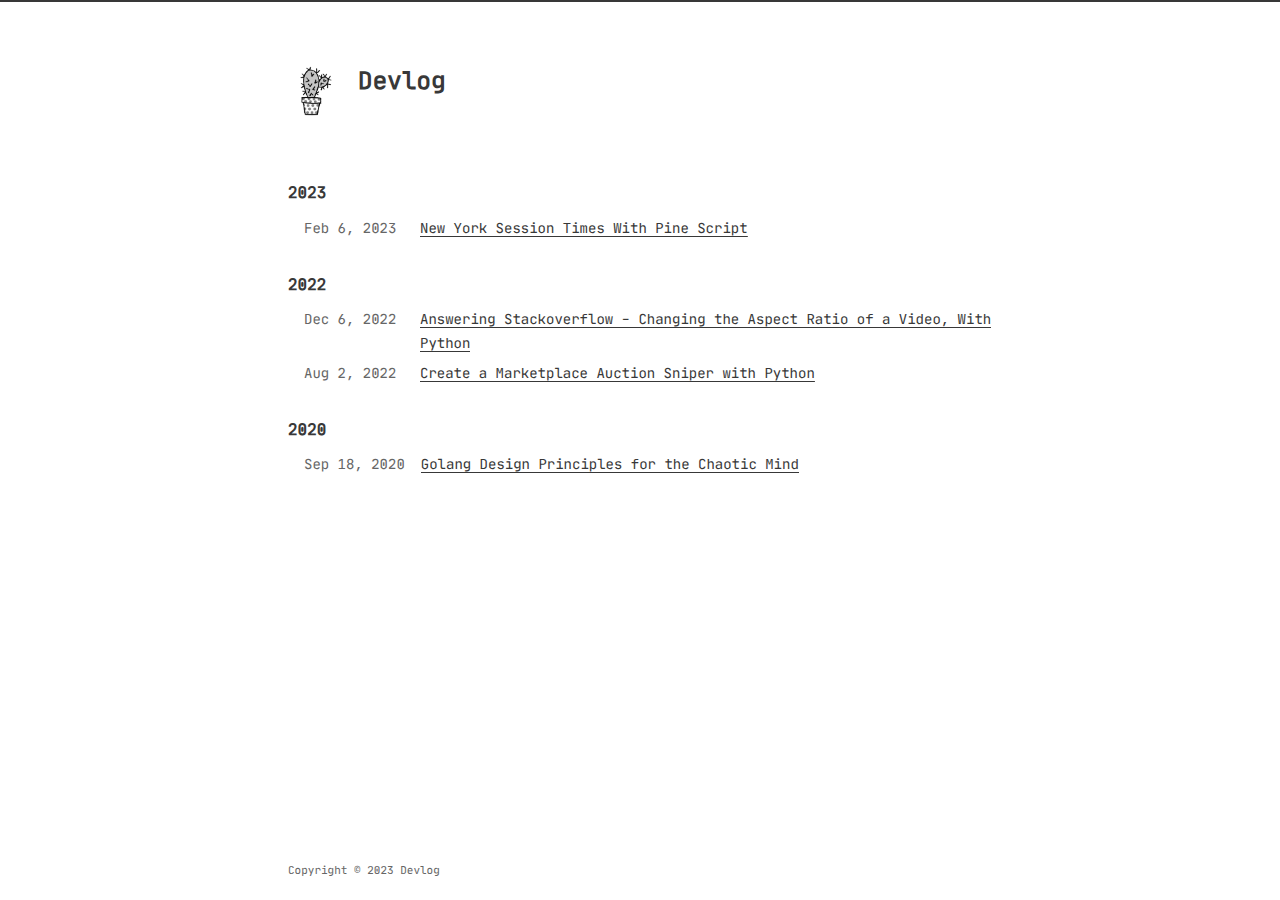
<file: post/page/1/index.html>
<!DOCTYPE html>
<html lang="en-us">
  <head>
    <title>https://fluorescentoast.github.io/post/</title>
    <link rel="canonical" href="https://fluorescentoast.github.io/post/">
    <meta name="robots" content="noindex">
    <meta charset="utf-8">
    <meta http-equiv="refresh" content="0; url=https://fluorescentoast.github.io/post/">
  </head>
</html>
</file>
